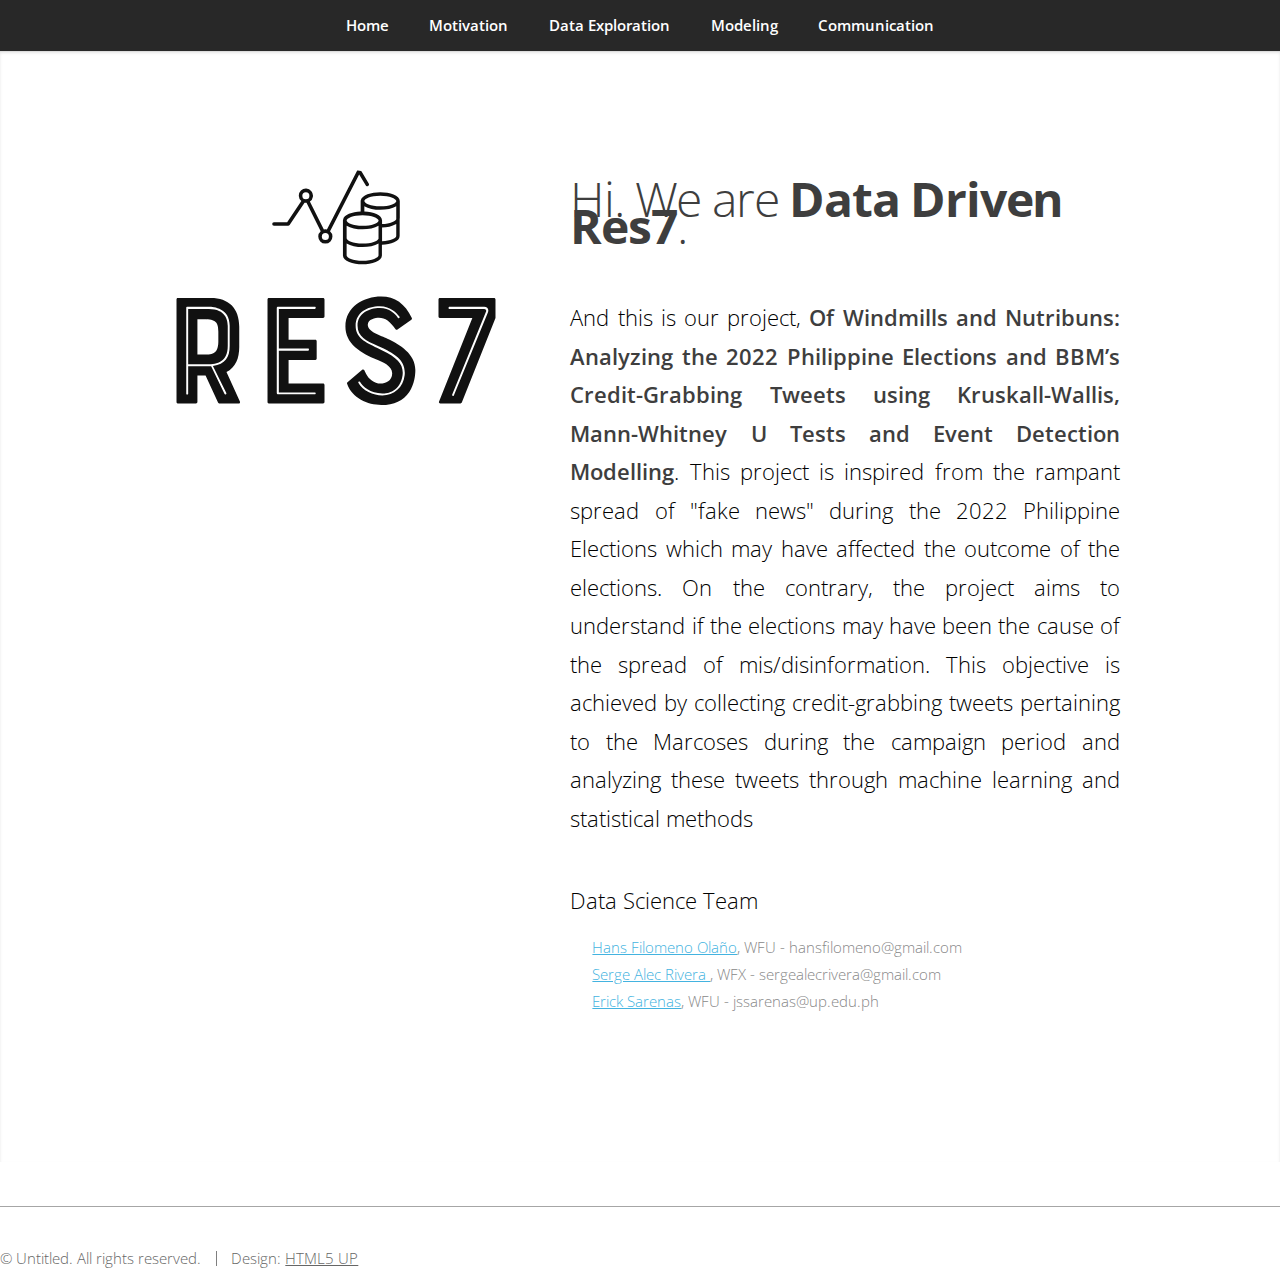
<file: index.html>
<!DOCTYPE HTML>
<!--
	Miniport by HTML5 UP
	html5up.net | @ajlkn
	Free for personal and commercial use under the CCA 3.0 license (html5up.net/license)
-->
<html>
	<head>
		<title>PH Twitter Fake News Analysis</title>
		<meta charset="utf-8" />
		<meta name="viewport" content="width=device-width, initial-scale=1, user-scalable=no" />
		<link rel="stylesheet" href="assets/css/main.css" />
	</head>
	<body class="is-preload">

		<!-- Nav -->
		<nav id="nav">
			<ul class="container">
				<li><a href="index.html">Home</a></li>
				<li><a href="overview.html">Motivation</a></li>
				<li><a href="exploration.html">Data Exploration</a></li>
				<li><a href="modeling.html">Modeling</a></li>
				<li><a href="communication.html">Communication</a></li>
			</ul>
		</nav>

		<!-- Home -->
			<article id="top" class="wrapper style1">
				<div class="container">
					<div class="row">
						<div class="col-4 col-5-large col-12-medium">
							<span class="image fit" style="background-image: url('images/logo.svg'); background-repeat: no-repeat; background-size: contain;">
							</span>
						</div>
						<div class="col-8 col-7-large col-12-medium">
							<header>
								<h1>Hi. We are <strong>Data Driven Res7</strong>.</h1>
							</header>
							<p>And this is our project, <strong>Of Windmills and Nutribuns: Analyzing the 2022 Philippine Elections and BBM’s Credit-Grabbing Tweets using Kruskall-Wallis, Mann-Whitney U Tests and Event Detection Modelling</strong>. This project is inspired from the rampant spread of "fake news" during the 2022 Philippine Elections which may have affected the outcome of the elections. On the contrary, the project aims to understand if the elections may have been the cause of the spread of mis/disinformation. This objective is achieved by collecting credit-grabbing tweets pertaining to the Marcoses during the campaign period and analyzing these tweets through machine learning and statistical methods </p>
							<p>Data Science Team</p>
							<ul style="list-style-type:none; margin-top:-30px;">
							  <li><a href="hans.html">Hans Filomeno Olaño</a>, WFU - hansfilomeno@gmail.com</li>
							  <li><a href="serge.html">Serge Alec Rivera </a>, WFX - sergealecrivera@gmail.com</li>
							  <li><a href="erick.html">Erick Sarenas</a>, WFU - jssarenas@up.edu.ph</li>
							</ul>
						</div>
					</div>
				</div>
			</article>

		<!-- Overview -->
			<!-- <article id="overview" class="wrapper style2">
				<div class="container">
					<header>
						<h2>Here's an overview of our project.</h2>
						<p>Odio turpis amet sed consequat eget posuere consequat.</p>
					</header>
					<div class="row aln-center">
						<div class="col-4 col-6-medium col-12-small">
                            <a href="overview.html">
                                <section class="box style1">
                                    <span class="icon featured fa-comments"></span>
                                    <h3>Motivation</h3>
                                    <p>Ornare nulla proin odio consequat sapien vestibulum ipsum primis sed amet consequat lorem dolore.</p>
                                </section>
                            </a>
						</div>
						<div class="col-4 col-6-medium col-12-small">
                            <a href="exploration.html">
                                <section class="box style1">
                                    <span class="icon solid featured fa-camera-retro"></span>
                                    <h3>Data Exploration</h3>
                                    <p>Ornare nulla proin odio consequat sapien vestibulum ipsum primis sed amet consequat lorem dolore.</p>
                                </section>
                            </a>
						</div>
						<div class="col-4 col-6-medium col-12-small">
							<section class="box style1">
								<span class="icon featured fa-thumbs-up"></span>
								<h3>Solution</h3>
								<p>Ornare nulla proin odio consequat sapien vestibulum ipsum primis sed amet consequat lorem dolore.</p>
							</section>
						</div>
					</div>
					<footer>
						<p>Lorem ipsum dolor sit sapien vestibulum ipsum primis?</p>
						<a href="#portfolio" class="button large scrolly">Let's take a look at our data</a>
					</footer>
				</div>
			</article> -->

		<!-- Data -->
			<!-- <article id="data" class="wrapper style3">
				<div class="container">
					<header>
						<h2>We mined the internet for fake news data.</h2>
						<p>Proin odio consequat  sapien vestibulum consequat lorem dolore feugiat.</p>
					</header>
					<div class="row">
						<div class="col-4 col-6-medium col-12-small">
							<article class="box style2">
								<a href="#" class="image featured"><img src="images/pic01.jpg" alt="" /></a>
								<h3><a href="#">Topic</a></h3>
								<p>Ornare nulla proin odio consequat.</p>
							</article>
						</div>
						<div class="col-4 col-6-medium col-12-small">
							<article class="box style2">
								<a href="#" class="image featured"><img src="images/pic02.jpg" alt="" /></a>
								<h3><a href="#">Keywords</a></h3>
								<p>Ornare nulla proin odio consequat.</p>
							</article>
						</div>
						<div class="col-4 col-6-medium col-12-small">
							<article class="box style2">
								<a href="#" class="image featured"><img src="images/pic03.jpg" alt="" /></a>
								<h3><a href="#">Tools</a></h3>
								<p>Ornare nulla proin odio consequat.</p>
							</article>
						</div>
						<div class="col-4 col-6-medium col-12-small">
							<article class="box style2">
								<a href="#" class="image featured"><img src="images/pic04.jpg" alt="" /></a>
								<h3><a href="#">Tempus dolore</a></h3>
								<p>Ornare nulla proin odio consequat.</p>
							</article>
						</div>
						<div class="col-4 col-6-medium col-12-small">
							<article class="box style2">
								<a href="#" class="image featured"><img src="images/pic05.jpg" alt="" /></a>
								<h3><a href="#">Feugiat aliquam</a></h3>
								<p>Ornare nulla proin odio consequat.</p>
							</article>
						</div>
						<div class="col-4 col-6-medium col-12-small">
							<article class="box style2">
								<a href="#" class="image featured"><img src="images/pic06.jpg" alt="" /></a>
								<h3><a href="#">Sed amet ornare</a></h3>
								<p>Ornare nulla proin odio consequat.</p>
							</article>
						</div>
					</div>
					<footer>
						<p>Lorem ipsum dolor sit sapien vestibulum ipsum primis?</p>
					</footer>
				</div>
			</article> -->

			<!-- Methods -->
			<!-- <article id="methods" class="wrapper style3">
				<div class="container">
					<header>
						<h2>Let's talk about our data science methodology.</h2>
						<p>Proin odio consequat  sapien vestibulum consequat lorem dolore feugiat.</p>
					</header>
					<div class="row">
						<div class="col-6 col-6-medium col-12-small">
							<article class="box style2">
								<a href="#" class="image featured"><img src="images/pic02.jpg" alt="" /></a>
								<h3><a href="#">Data Preprocessing</a></h3>
								<p>Ornare nulla proin odio consequat.</p>
							</article>
						</div>
						<div class="col-6 col-6-medium col-12-small">
							<article class="box style2">
								<a href="#" class="image featured"><img src="images/pic01.jpg" alt="" /></a>
								<h3><a href="#">Machine Learning</a></h3>
								<p>Ornare nulla proin odio consequat.</p>
							</article>
						</div>
					</div>
					<footer>
						<p>Lorem ipsum dolor sit sapien vestibulum ipsum primis?</p>
					</footer>
				</div>
			</article> -->

			<!-- Results -->
			<!-- <article id="results" class="wrapper style3">
				<div class="container">
					<header>
						<h2>Here's what we found out.</h2>
						<p>Proin odio consequat  sapien vestibulum consequat lorem dolore feugiat.</p>
					</header>
					<div class="row">
						<div class="col-6 col-6-medium col-12-small">
							<article class="box style2">
								<a href="#" class="image featured"><img src="images/pic02.jpg" alt="" /></a>
								<h3><a href="#">Results</a></h3>
								<p>Ornare nulla proin odio consequat.</p>
							</article>
						</div>
						<div class="col-6 col-6-medium col-12-small">
							<article class="box style2">
								<a href="#" class="image featured"><img src="images/pic01.jpg" alt="" /></a>
								<h3><a href="#">Results</a></h3>
								<p>Ornare nulla proin odio consequat.</p>
							</article>
						</div>
					</div>
					<footer>
						<p>Want to learn more? Take a look at our source codes.</p>
						<a href="#contact" class="button large scrolly">Github Repo</a>
					</footer>
				</div>
			</article> -->

		<!-- Team -->
			<!-- <article id="team" class="wrapper style4">
				<div class="container medium">
					<header>
						<h2>We'd like to hear from you.</h2>
						<p>You can add more information about the team members here.</p>
					</header>
					<div class="row">
						<div class="col-12">
							<form method="post" action="#">
								<div class="row">
									<div class="col-6 col-12-small">
										<input type="text" name="name" id="name" placeholder="Name" />
									</div>
									<div class="col-6 col-12-small">
										<input type="text" name="email" id="email" placeholder="Email" />
									</div>
									<div class="col-12">
										<input type="text" name="subject" id="subject" placeholder="Subject" />
									</div>
									<div class="col-12">
										<textarea name="message" id="message" placeholder="Message"></textarea>
									</div>
									<div class="col-12">
										<ul class="actions">
											<li><input type="submit" value="Send Message" /></li>
											<li><input type="reset" value="Clear Form" class="alt" /></li>
										</ul>
									</div>
								</div>
							</form>
						</div>
						<div class="col-12">
							<hr />
							<h3>Find me on ...</h3>
							<ul class="social">
								<li><a href="#" class="icon brands fa-twitter"><span class="label">Twitter</span></a></li>
								<li><a href="#" class="icon brands fa-facebook-f"><span class="label">Facebook</span></a></li>
								<li><a href="#" class="icon brands fa-dribbble"><span class="label">Dribbble</span></a></li>
								<li><a href="#" class="icon brands fa-linkedin-in"><span class="label">LinkedIn</span></a></li>
								<li><a href="#" class="icon brands fa-tumblr"><span class="label">Tumblr</span></a></li>
								<li><a href="#" class="icon brands fa-google-plus"><span class="label">Google+</span></a></li>
								<li><a href="#" class="icon brands fa-github"><span class="label">Github</span></a></li>
								<li><a href="#" class="icon solid fa-rss"><span>RSS</span></a></li>
								<li><a href="#" class="icon brands fa-instagram"><span>Instagram</span></a></li>
								<li><a href="#" class="icon brands fa-foursquare"><span>Foursquare</span></a></li>
								<li><a href="#" class="icon brands fa-skype"><span>Skype</span></a></li>
								<li><a href="#" class="icon brands fa-soundcloud"><span>Soundcloud</span></a></li>
								<li><a href="#" class="icon brands fa-youtube"><span>YouTube</span></a></li>
								<li><a href="#" class="icon brands fa-blogger"><span>Blogger</span></a></li>
								<li><a href="#" class="icon brands fa-flickr"><span>Flickr</span></a></li>
								<li><a href="#" class="icon brands fa-vimeo"><span>Vimeo</span></a></li>
								-->
							</ul>
							<hr />
						</div>
					</div>
					<footer>
						<ul id="copyright">
							<li>&copy; Untitled. All rights reserved.</li><li>Design: <a href="http://html5up.net">HTML5 UP</a></li>
						</ul>
					</footer>
				</div>
			</article>

		<!-- Scripts -->
			<script src="assets/js/jquery.min.js"></script>
			<script src="assets/js/jquery.scrolly.min.js"></script>
			<script src="assets/js/browser.min.js"></script>
			<script src="assets/js/breakpoints.min.js"></script>
			<script src="assets/js/util.js"></script>
			<script src="assets/js/main.js"></script>

	</body>
</html>
</file>
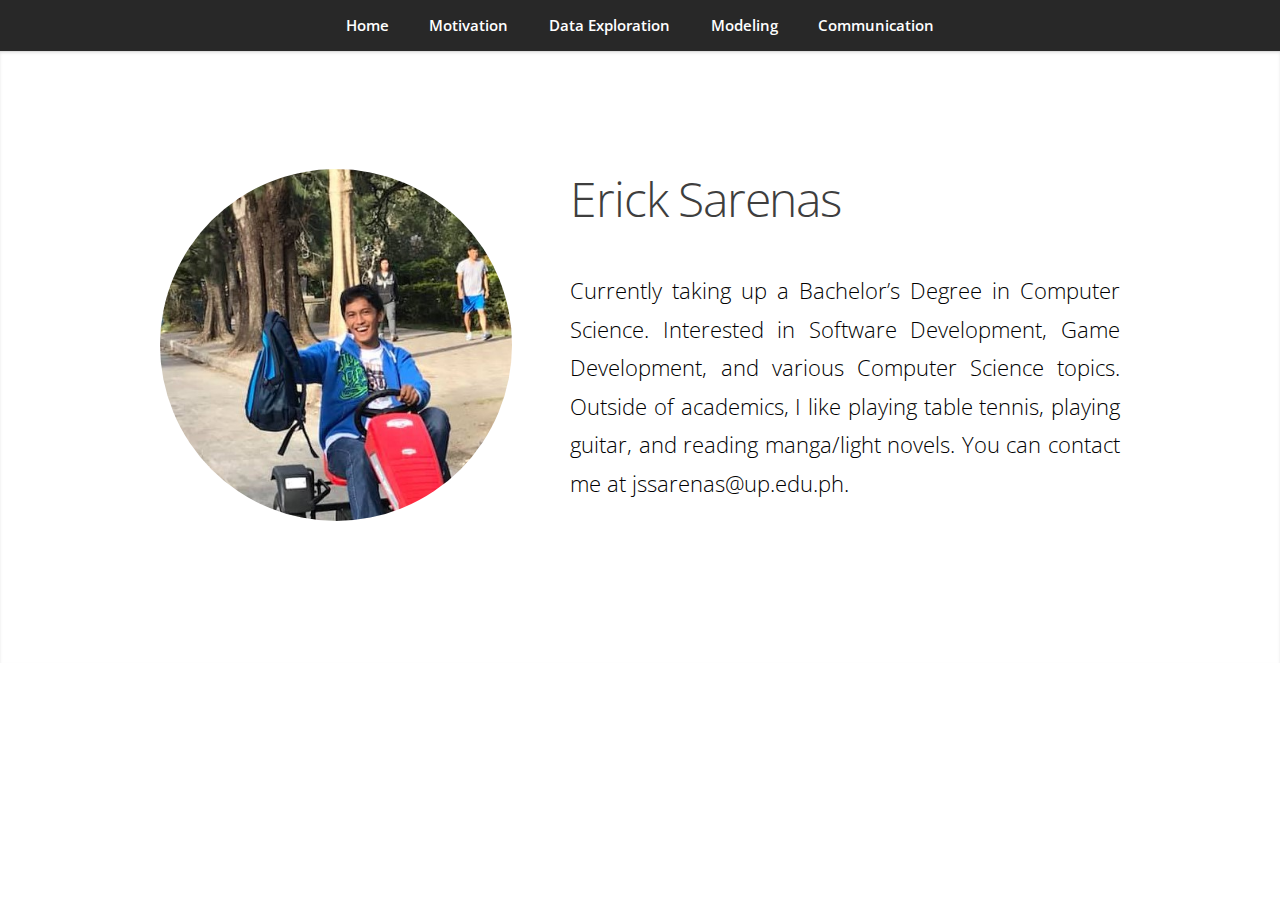
<file: erick.html>
<!DOCTYPE HTML>
<!--
	Miniport by HTML5 UP
	html5up.net | @ajlkn
	Free for personal and commercial use under the CCA 3.0 license (html5up.net/license)
-->
<html>
	<head>
		<title>PH Twitter Fake News Analysis</title>
		<meta charset="utf-8" />
		<meta name="viewport" content="width=device-width, initial-scale=1, user-scalable=no" />
		<link rel="stylesheet" href="assets/css/main.css" />

		<style>
			.center-inline-img{
				margin: 0 auto; 
				display: block;
			}
			p{
				color: black;
				text-align: justify;
			}
		</style>
	</head>
	<body class="is-preload">

		<!-- Nav -->
			<nav id="nav">
				<ul class="container">
					<li><a href="index.html">Home</a></li>
					<li><a href="overview.html">Motivation</a></li>
					<li><a href="exploration.html">Data Exploration</a></li>
					<li><a href="modeling.html">Modeling</a></li>
					<li><a href="communication.html">Communication</a></li>
				</ul>
			</nav>

		<!-- Home -->
        <article id="top" class="wrapper style1">
            <div class="container">
                <div class="row">
                    <div class="col-4 col-5-large col-12-medium">
                        <span class="image fit" style="background-image: url('images/erick.jpg'); background-size: cover;">
                        </span>
                    </div>
                    <div class="col-8 col-7-large col-12-medium">
                        <header>
                            <h1>Erick Sarenas</h1>
                        </header>
                        <p>
													Currently taking up a Bachelor’s Degree in Computer Science. Interested in Software Development, Game Development, and various Computer Science topics.
													Outside of academics, I like playing table tennis, playing guitar, and reading manga/light novels.
													You can contact me at jssarenas@up.edu.ph.</p>
                        </ul>
                    </div>
                </div>
            </div>
        </article>

		<!-- Scripts -->
			<script src="assets/js/jquery.min.js"></script>
			<script src="assets/js/jquery.scrolly.min.js"></script>
			<script src="assets/js/browser.min.js"></script>
			<script src="assets/js/breakpoints.min.js"></script>
			<script src="assets/js/util.js"></script>
			<script src="assets/js/main.js"></script>

	</body>
</html>
</file>
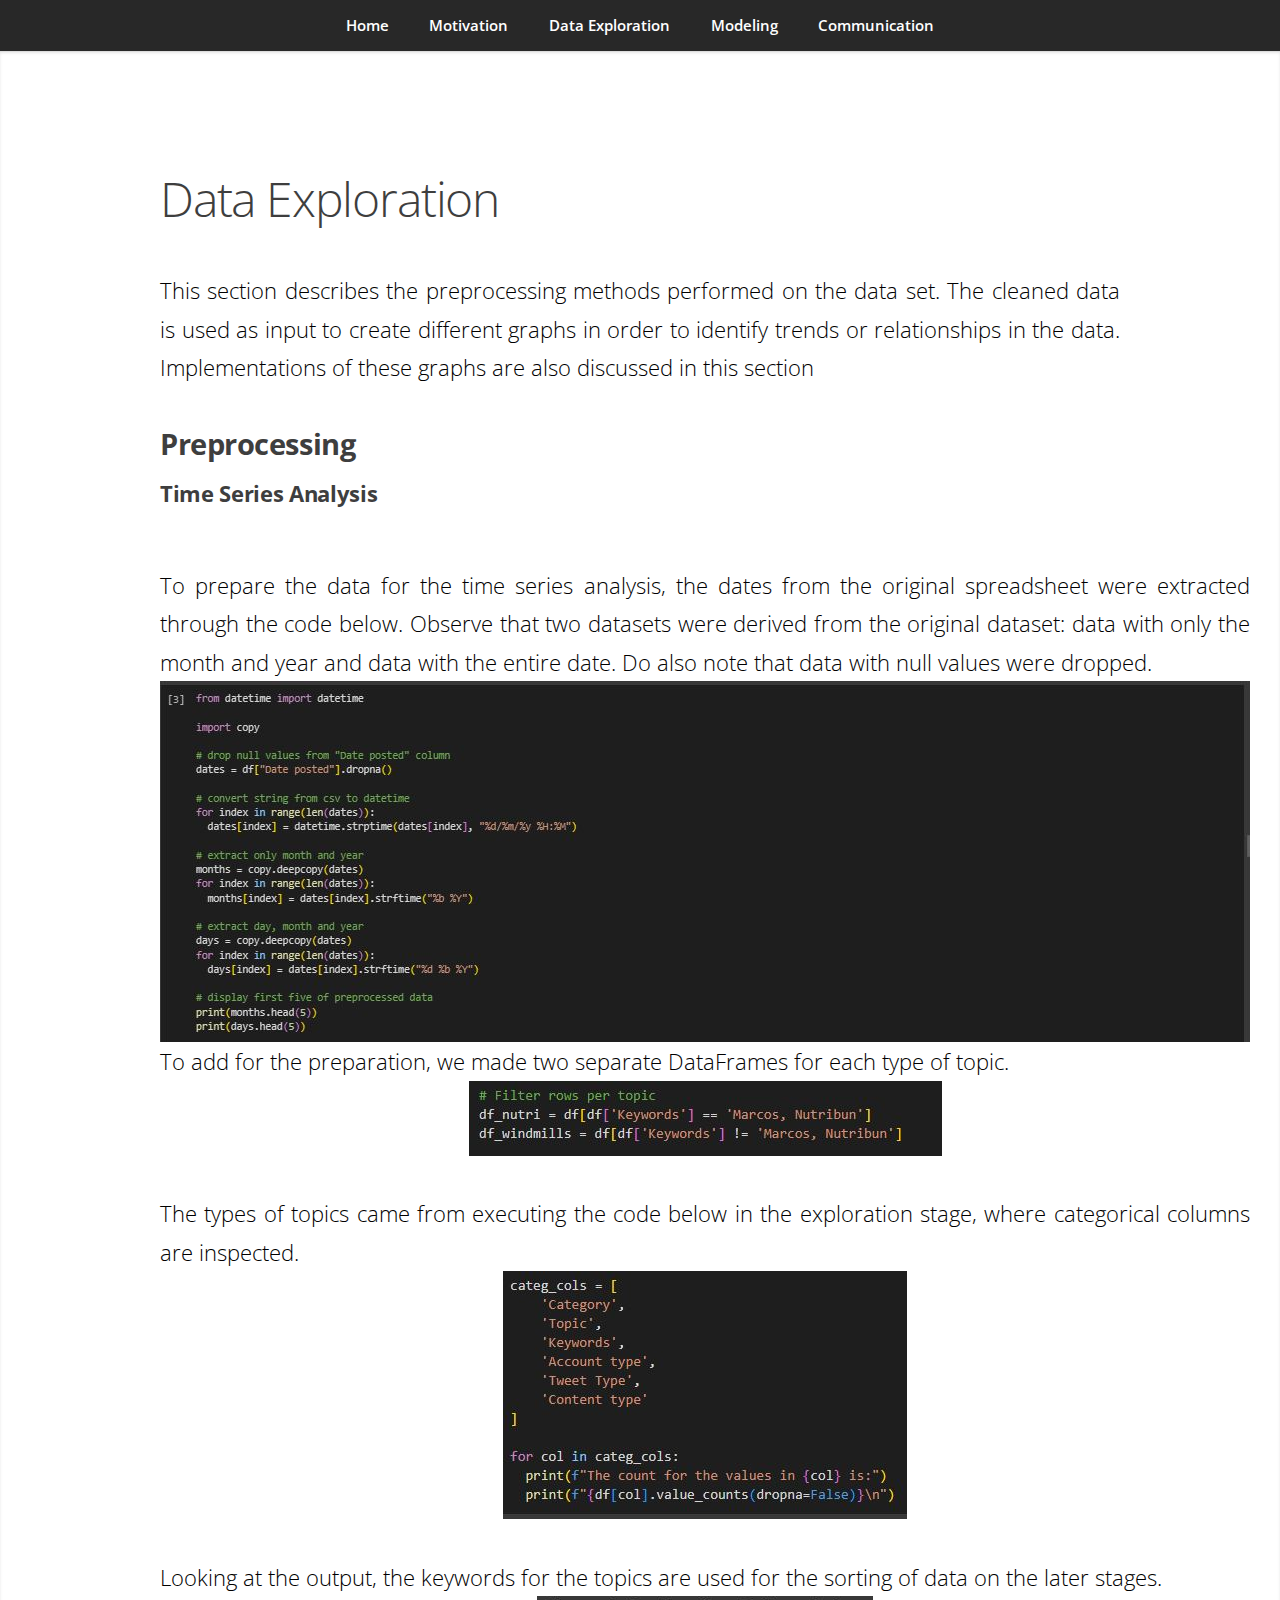
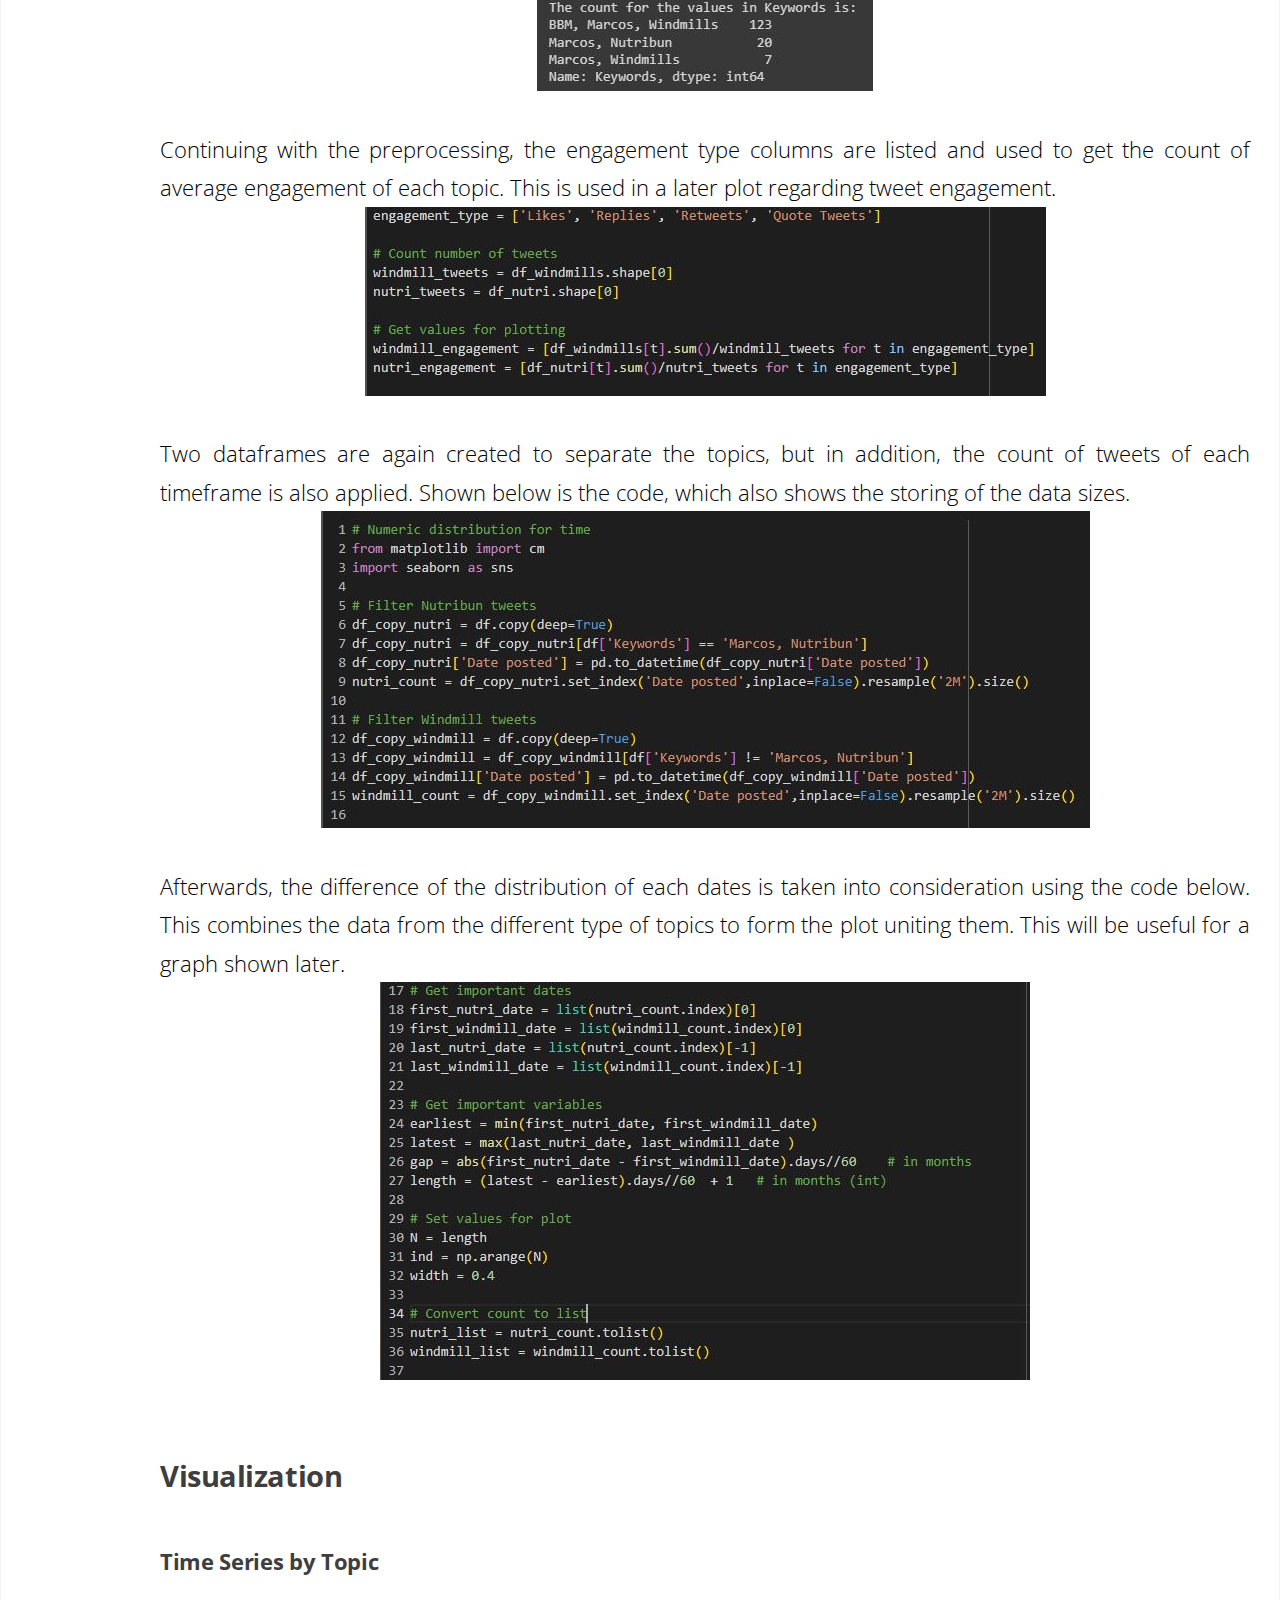
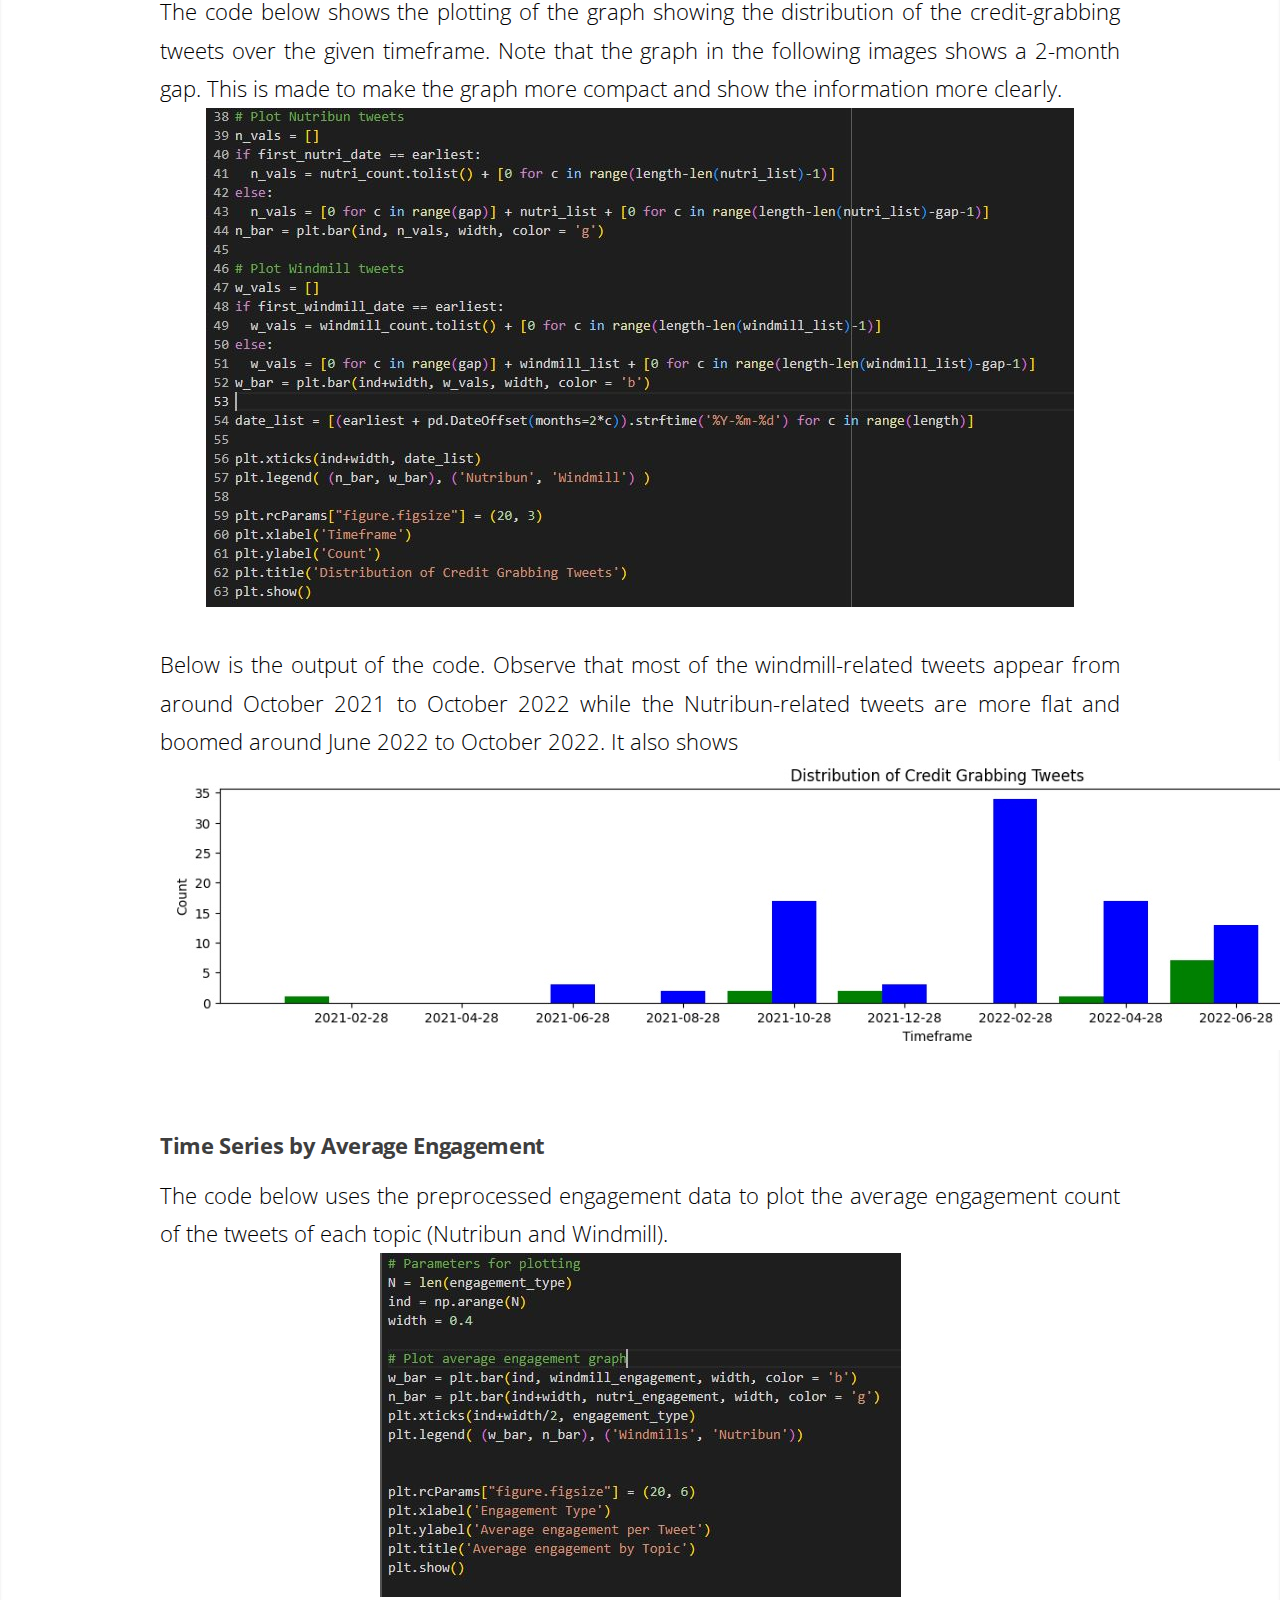
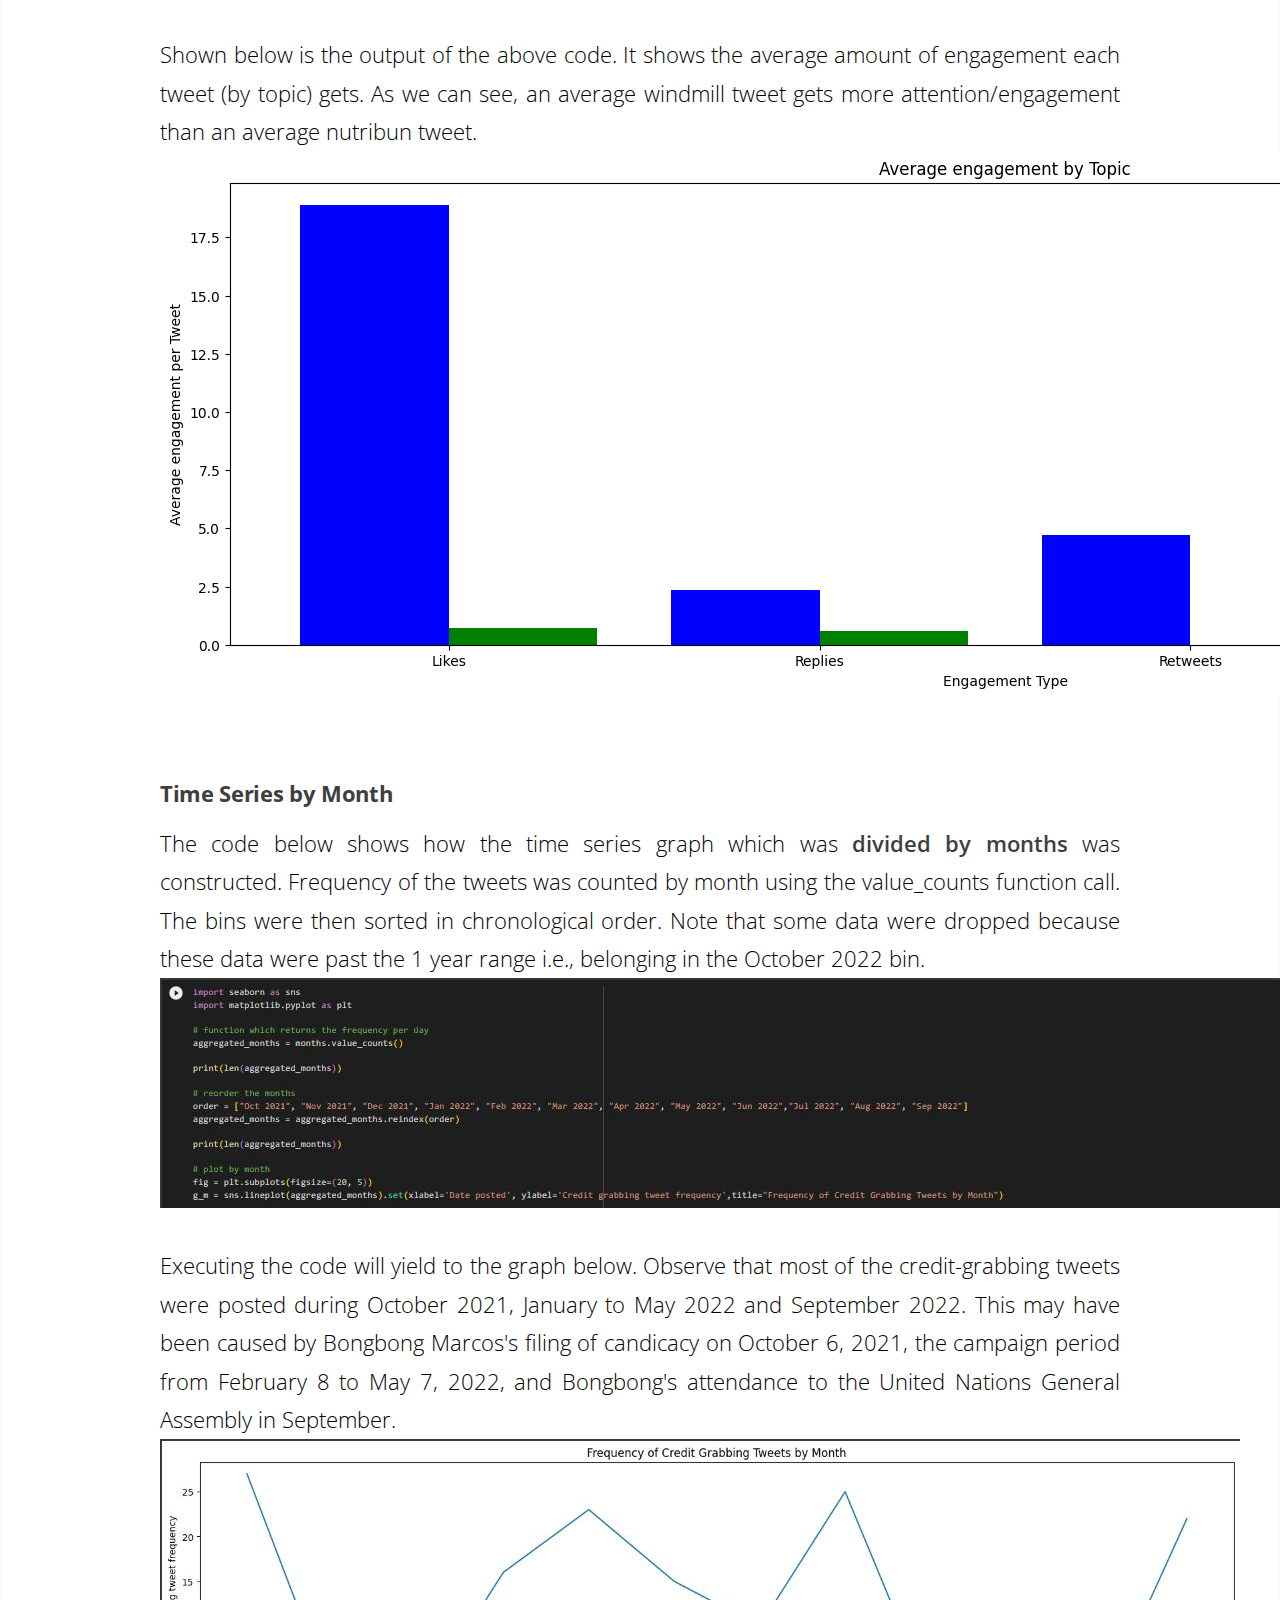
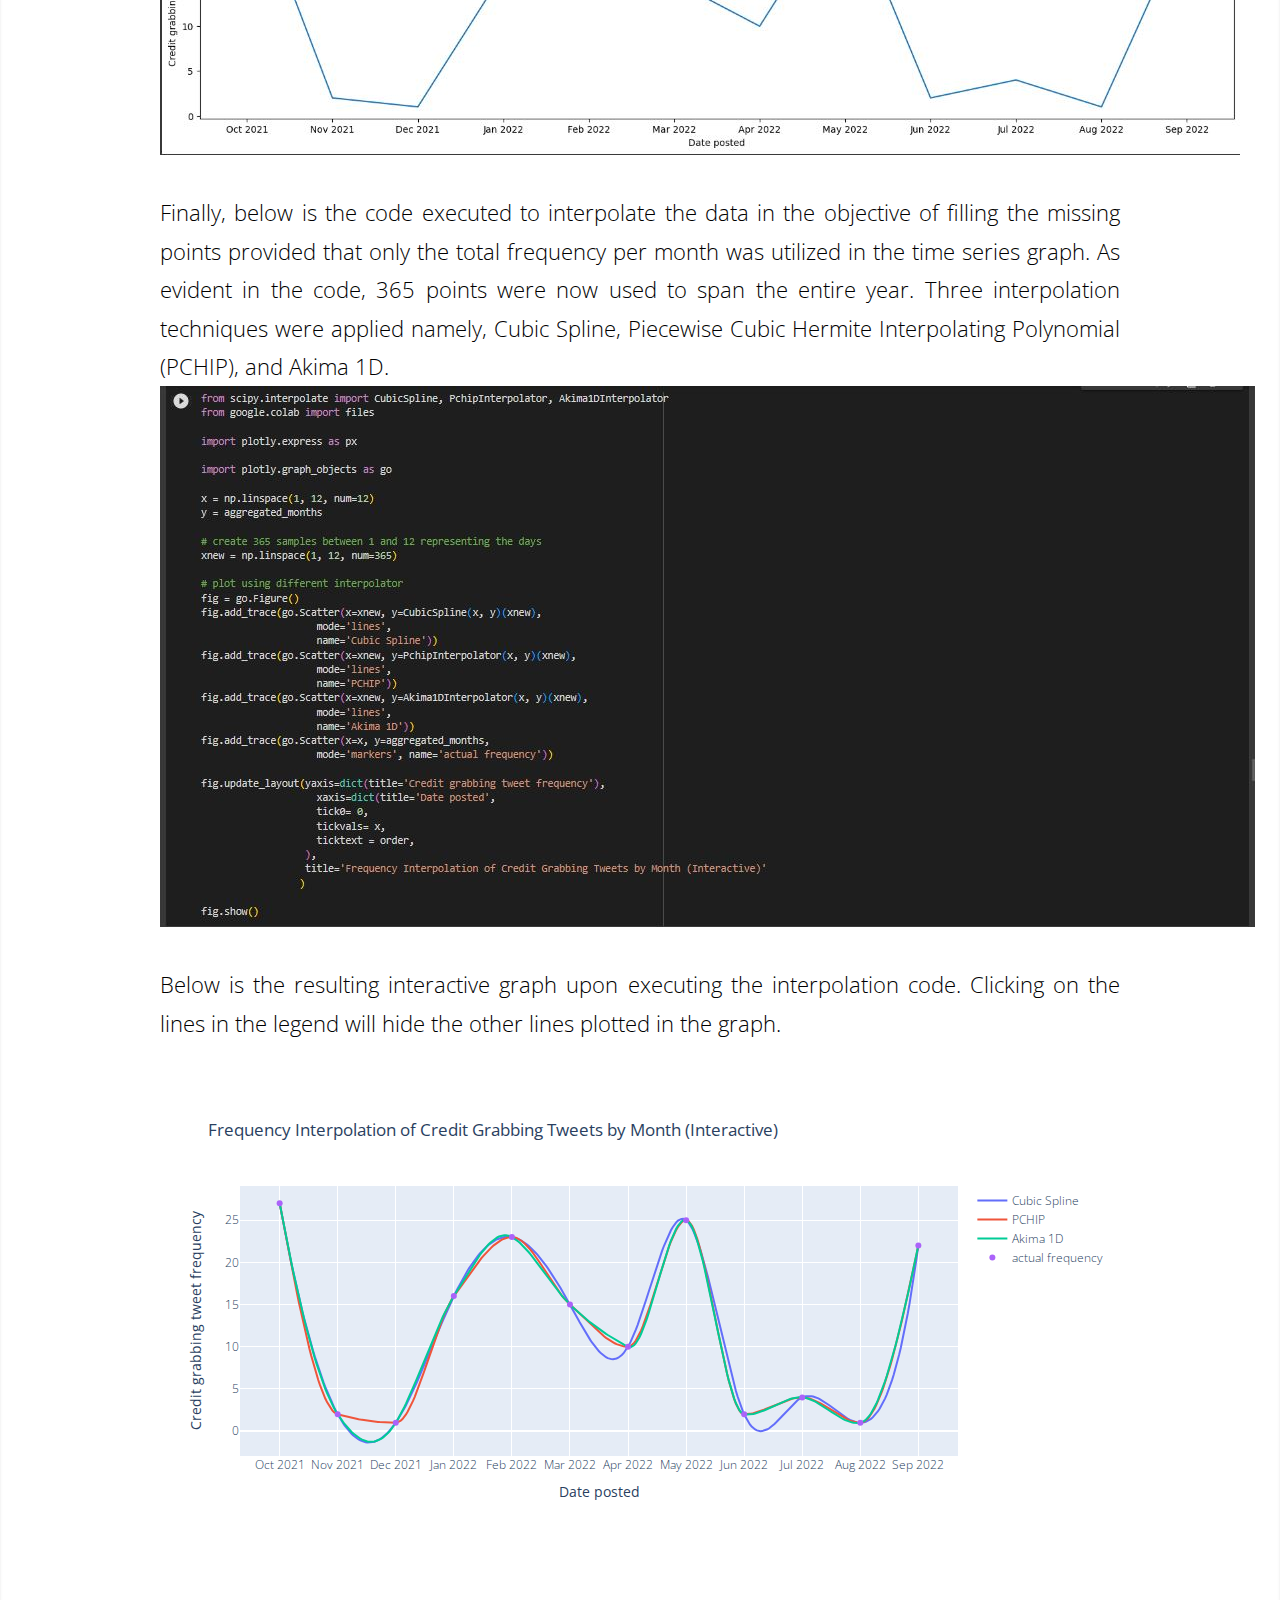
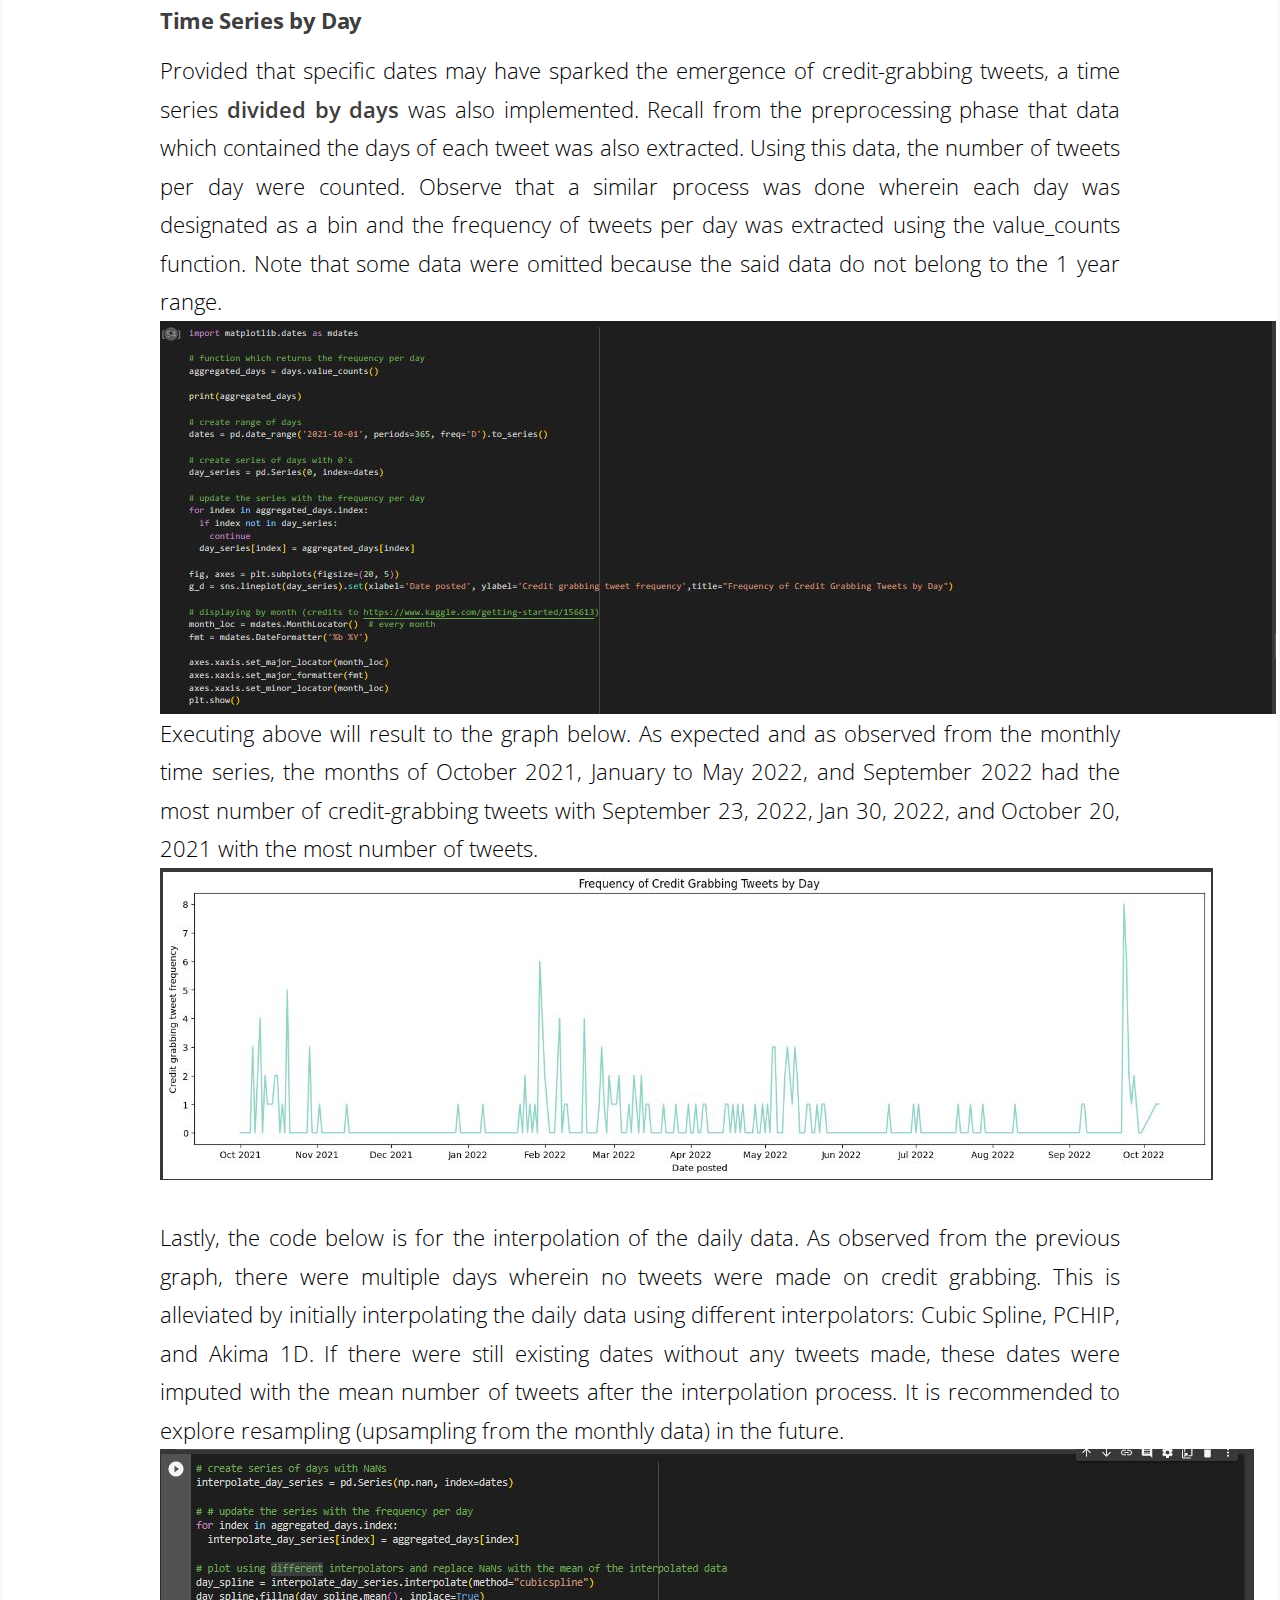
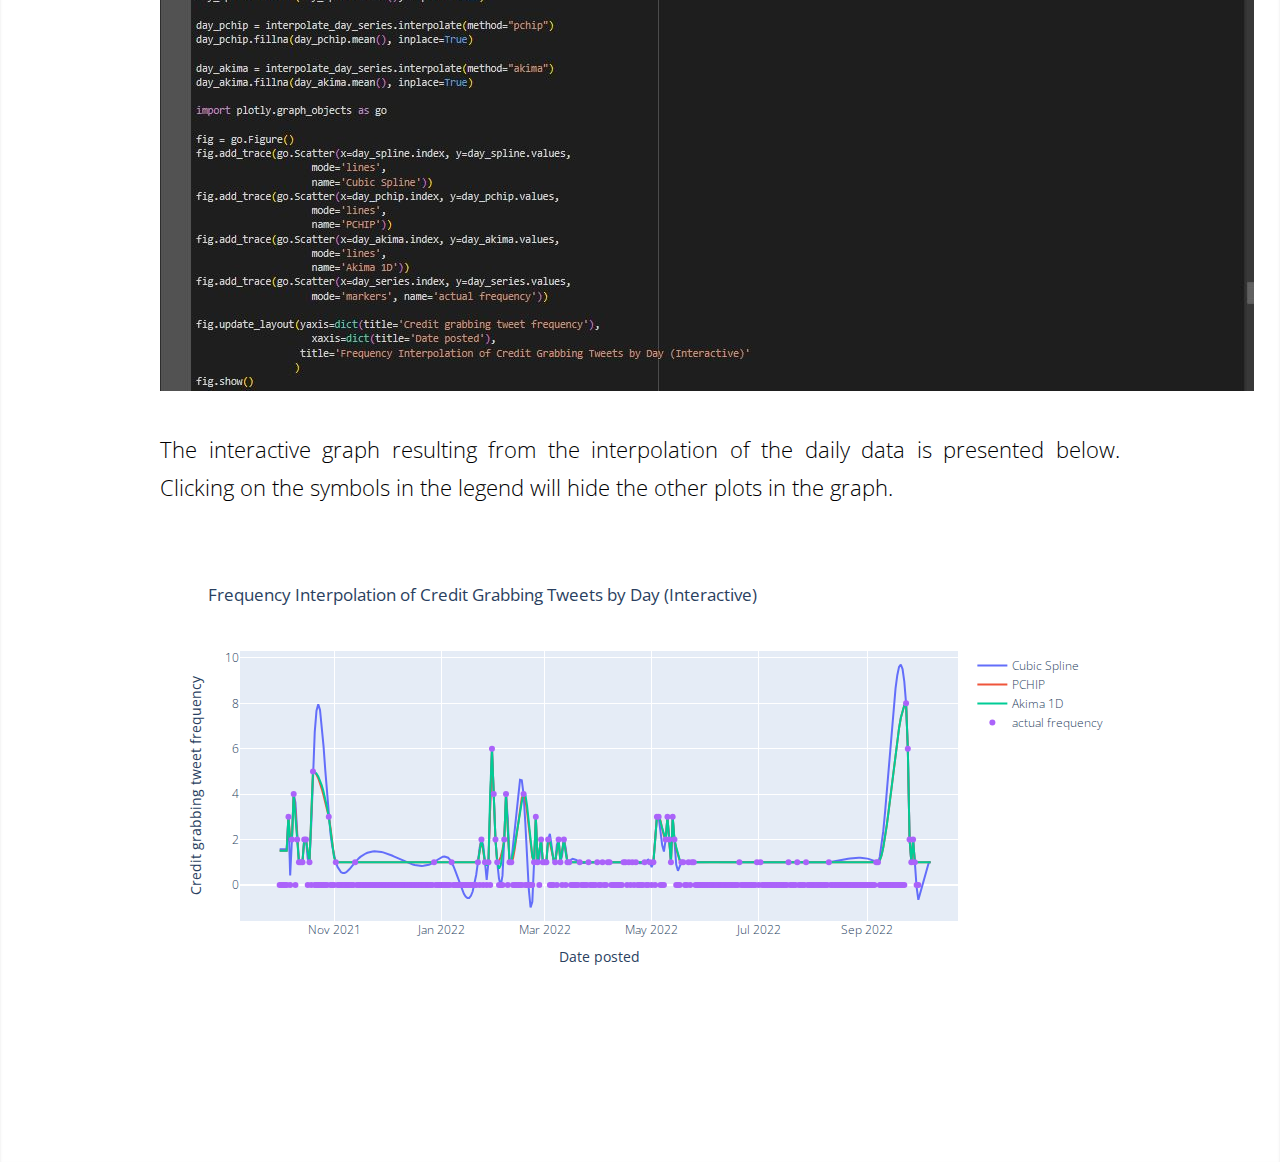
<file: exploration.html>
<!DOCTYPE HTML>
<!--
	Miniport by HTML5 UP
	html5up.net | @ajlkn
	Free for personal and commercial use under the CCA 3.0 license (html5up.net/license)
-->
<html>
	<head>
		<title>PH Twitter Fake News Analysis</title>
		<meta charset="utf-8" />
		<meta name="viewport" content="width=device-width, initial-scale=1, user-scalable=no" />
		<link rel="stylesheet" href="assets/css/main.css" />

		<style>
			.center-inline-img{
				margin: 0 auto; 
				display: block;
			}
			p{
				color: black;
				text-align: justify;
			}
		</style>
	</head>
	<body class="is-preload">

		<!-- Nav -->
		<nav id="nav">
			<ul class="container">
				<li><a href="index.html">Home</a></li>
				<li><a href="overview.html">Motivation</a></li>
				<li><a href="exploration.html">Data Exploration</a></li>
				<li><a href="modeling.html">Modeling</a></li>
				<li><a href="communication.html">Communication</a></li>
			</ul>
		</nav>

		<!-- Home -->
			<article id="top" class="wrapper style1">
				<div class="container">
					<div class="row">
						<div>
							<header>
								<h1>Data Exploration</strong></h1>
							</header>
							<p>This section describes the preprocessing methods performed on the data set. The cleaned data is used as input to create different graphs in order to identify trends or relationships in the data. Implementations of these graphs are also discussed in this section</p>
						</div>
					</div>
                    <div id="preprocessing" class="row">
						<div>
							<header>
								<h2>Preprocessing</strong></h2>
							<h3>Time Series Analysis</h3>

							</header>
							<p>
								To prepare the data for the time series analysis, the dates from the original spreadsheet were extracted through the code below. Observe that two datasets were derived from the original dataset: data with only the month and year and data with the entire date. Do also note that data with null values were dropped.
								<img src="images/time-series-preprocessing.JPG" class="center-inline-img">
								
								To add for the preparation, we made two separate DataFrames for each type of topic.
								<img src="images/time-series-categ-df.JPG" class="center-inline-img">
								<br>
								
								The types of topics came from executing the code below in the exploration stage, where categorical columns are inspected.
								<img src="images/time-series-categ-code.JPG" class="center-inline-img">
								<br>
								Looking at the output, the keywords for the topics are used for the sorting of data on the later stages.
								<img src="images/time-series-categ-output.JPG" class="center-inline-img">
								<br>
								
								Continuing with the preprocessing, the engagement type columns are listed and used to get the count of average engagement of each topic. This is used in a later plot regarding tweet engagement.
								<img src="images/time-series-engagement-preprocess.JPG" class="center-inline-img">
								<br>
								
								Two dataframes are again created to separate the topics, but in addition, the count of tweets of each timeframe is also applied. Shown below is the code, which also shows the storing of the data sizes.
								<img src="images/time-series-tweet-distribution-1.JPG" class="center-inline-img">
								<br>
								
								Afterwards, the difference of the distribution of each dates is taken into consideration using the code below. This combines the data from the different type of topics to form the plot uniting them. This will be useful for a graph shown later.
								<img src="images/time-series-tweet-distribution-2.JPG" class="center-inline-img">
								<br>
								
								
                            </p>
						</div>
					</div>

					<div id="visualization" class="row">
						<div style="width: 100%;">
							<header>
								<h2>Visualization</strong></h2>
							</header>
		
							<h3>Time Series by Topic</h3>
							
							<p>
								The code below shows the plotting of the graph showing the distribution of the credit-grabbing tweets over the given timeframe. Note that the graph in the following images shows a 2-month gap. This is made to make the graph more compact and show the information more clearly.
								<img src="images/time-series-tweet-distribution-3.JPG" class="center-inline-img">
								<br>
								
								Below is the output of the code. Observe that most of the windmill-related tweets appear from around October 2021 to October 2022 while the Nutribun-related tweets are more flat and boomed around June 2022 to October 2022. It also shows
								<img src="images/time-series-tweet-distribution-graph.jpg" class="center-inline-img">
								<br>
							</p>
						
							<h3>Time Series by Average Engagement</h3>
							
							<p>
								The code below uses the preprocessed engagement data to plot the average engagement count of the tweets of each topic (Nutribun and Windmill).
								<img src="images/time-series-engagement-code.JPG" class="center-inline-img">
								<br>
								
								Shown below is the output of the above code. It shows the average amount of engagement each tweet (by topic) gets. As we can see, an average windmill tweet gets more attention/engagement than an average nutribun tweet.
								<img src="images/time-series-engagement-output.JPG" class="center-inline-img">
								<br>
						
							<h3>Time Series by Month</h3>
							<p> 
								
								The code below shows how the time series graph which was <strong>divided by months</strong> was constructed. Frequency of the tweets was counted by month using the value_counts function call. The bins were then sorted in chronological order. Note that some data were dropped because these data were past the 1 year range i.e., belonging in the October 2022 bin. 
								<img src="images/time-series-plotting-1.JPG" class="center-inline-img">
								<br>

								Executing the code will yield to the graph below. Observe that most of the credit-grabbing tweets were posted during October 2021, January to May 2022 and September 2022. This may have been caused by Bongbong Marcos's filing of candicacy on October 6, 2021, the campaign period from February 8 to May 7, 2022, and Bongbong's attendance to the United Nations General Assembly in September.
								<img src="images/time-series-graph-1.JPG" class="center-inline-img">
								<br>
								
								

								Finally, below is the code executed to interpolate the data in the objective of filling the missing points provided that only the total frequency per month was utilized in the time series graph. As evident in the code, 365 points were now used to span the entire year. Three interpolation techniques were applied namely, Cubic Spline, Piecewise Cubic Hermite Interpolating Polynomial (PCHIP), and Akima 1D. 
								<img src="images/time-series-interpolation-1.JPG" class="center-inline-img">
								<br>

								Below is the resulting interactive graph upon executing the interpolation code. Clicking on the lines in the legend will hide the other lines plotted in the graph.
								<div>                        <script type="text/javascript">window.PlotlyConfig = {MathJaxConfig: 'local'};</script>
									<script type="text/javascript" src="plotly-a.js"></script>
										<div id="02e1c0af-0418-4424-a133-bd98692d80d9" class="plotly-graph-div" style="height:100%; width:100%;"></div>
									<script type="text/javascript" src="plotly2-a.js"></script>
								</div>
								<br>
							</p>

							<h3>Time Series by Day</h3>
							<p>
								Provided that specific dates may have sparked the emergence of credit-grabbing tweets, a time series <strong>divided by days</strong> was also implemented. Recall from the preprocessing phase that data which contained the days of each tweet was also extracted. Using this data, the number of tweets per day were counted. Observe that a similar process was done wherein each day was designated as a bin and the frequency of tweets per day was extracted using the value_counts function. Note that some data were omitted because the said data do not belong to the 1 year range.
								<img src="images/time-series-plotting-2.JPG" class="center-inline-img">
								Executing above will result to the graph below. As expected and as observed from the monthly time series, the months of October 2021, January to May 2022, and September 2022 had the most number of credit-grabbing tweets with September 23, 2022, Jan 30, 2022, and October 20, 2021 with the most number of tweets.
								<img src="images/time-series-graph-2.JPG" class="center-inline-img">
								<br>

								Lastly, the code below is for the interpolation of the daily data. As observed from the previous graph, there were multiple days wherein no tweets were made on credit grabbing. This is alleviated by initially interpolating the daily data using different interpolators: Cubic Spline, PCHIP, and Akima 1D. If there were still existing dates without any tweets made, these dates were imputed with the mean number of tweets after the interpolation process. It is recommended to explore resampling (upsampling from the monthly data) in the future.
								<img src="images/time-series-interpolation-2.JPG" class="center-inline-img">
								<br>

								The interactive graph resulting from the interpolation of the daily data is presented below. Clicking on the symbols in the legend will hide the other plots in the graph.

								<div>                        <script type="text/javascript">window.PlotlyConfig = {MathJaxConfig: 'local'};</script>
									<script type="text/javascript" src="plotly-b.js"></script>
										<div id="1b1b27a2-01fa-47f8-b4ec-b83652fc1790" class="plotly-graph-div" style="height:100%; width:100%;"></div>
									<script type="text/javascript" src="plotly2-b.js"></script>
								</div>
							</p>

						</div>
					</div>
				</div>
			</article>

		<!-- Scripts -->
			<script src="assets/js/jquery.min.js"></script>
			<script src="assets/js/jquery.scrolly.min.js"></script>
			<script src="assets/js/browser.min.js"></script>
			<script src="assets/js/breakpoints.min.js"></script>
			<script src="assets/js/util.js"></script>
			<script src="assets/js/main.js"></script>

	</body>
</html>
</file>
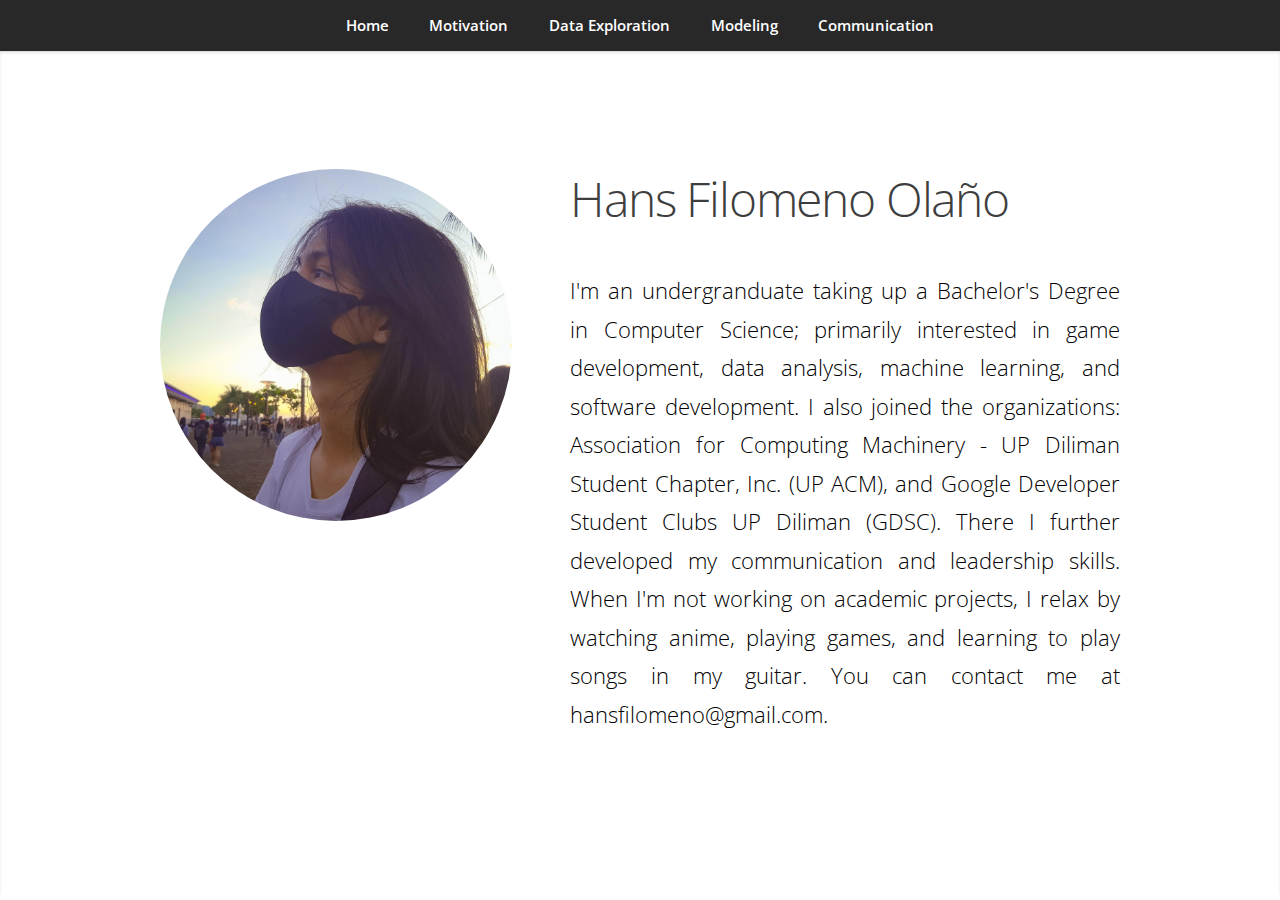
<file: hans.html>
<!DOCTYPE HTML>
<!--
	Miniport by HTML5 UP
	html5up.net | @ajlkn
	Free for personal and commercial use under the CCA 3.0 license (html5up.net/license)
-->
<html>
	<head>
		<title>PH Twitter Fake News Analysis</title>
		<meta charset="utf-8" />
		<meta name="viewport" content="width=device-width, initial-scale=1, user-scalable=no" />
		<link rel="stylesheet" href="assets/css/main.css" />

		<style>
			.center-inline-img{
				margin: 0 auto; 
				display: block;
			}
			p{
				color: black;
				text-align: justify;
			}
		</style>
	</head>
	<body class="is-preload">

		<!-- Nav -->
			<nav id="nav">
				<ul class="container">
					<li><a href="index.html">Home</a></li>
					<li><a href="overview.html">Motivation</a></li>
					<li><a href="exploration.html">Data Exploration</a></li>
					<li><a href="modeling.html">Modeling</a></li>
					<li><a href="communication.html">Communication</a></li>
				</ul>
			</nav>

		<!-- Home -->
        <article id="top" class="wrapper style1">
            <div class="container">
                <div class="row">
                    <div class="col-4 col-5-large col-12-medium">
                        <span class="image fit" style="background-image: url('images/hans.jpg'); background-size: cover;">
                        </span>
                    </div>
                    <div class="col-8 col-7-large col-12-medium">
                        <header>
                            <h1>Hans Filomeno Olaño</h1>
                        </header>
                        <p>I'm an undergranduate taking up a Bachelor's Degree in Computer Science; primarily interested in game development, data analysis, machine learning, and software development. I also joined the organizations: Association for Computing Machinery - UP Diliman Student Chapter, Inc. (UP ACM), and Google Developer Student Clubs UP Diliman (GDSC). There I further developed my communication and leadership skills. When I'm not working on academic projects, I relax by watching anime, playing games, and learning to play songs in my guitar. You can contact me at hansfilomeno@gmail.com.</p>
                        </ul>
                    </div>
                </div>
            </div>
        </article>

		<!-- Scripts -->
			<script src="assets/js/jquery.min.js"></script>
			<script src="assets/js/jquery.scrolly.min.js"></script>
			<script src="assets/js/browser.min.js"></script>
			<script src="assets/js/breakpoints.min.js"></script>
			<script src="assets/js/util.js"></script>
			<script src="assets/js/main.js"></script>

	</body>
</html>
</file>
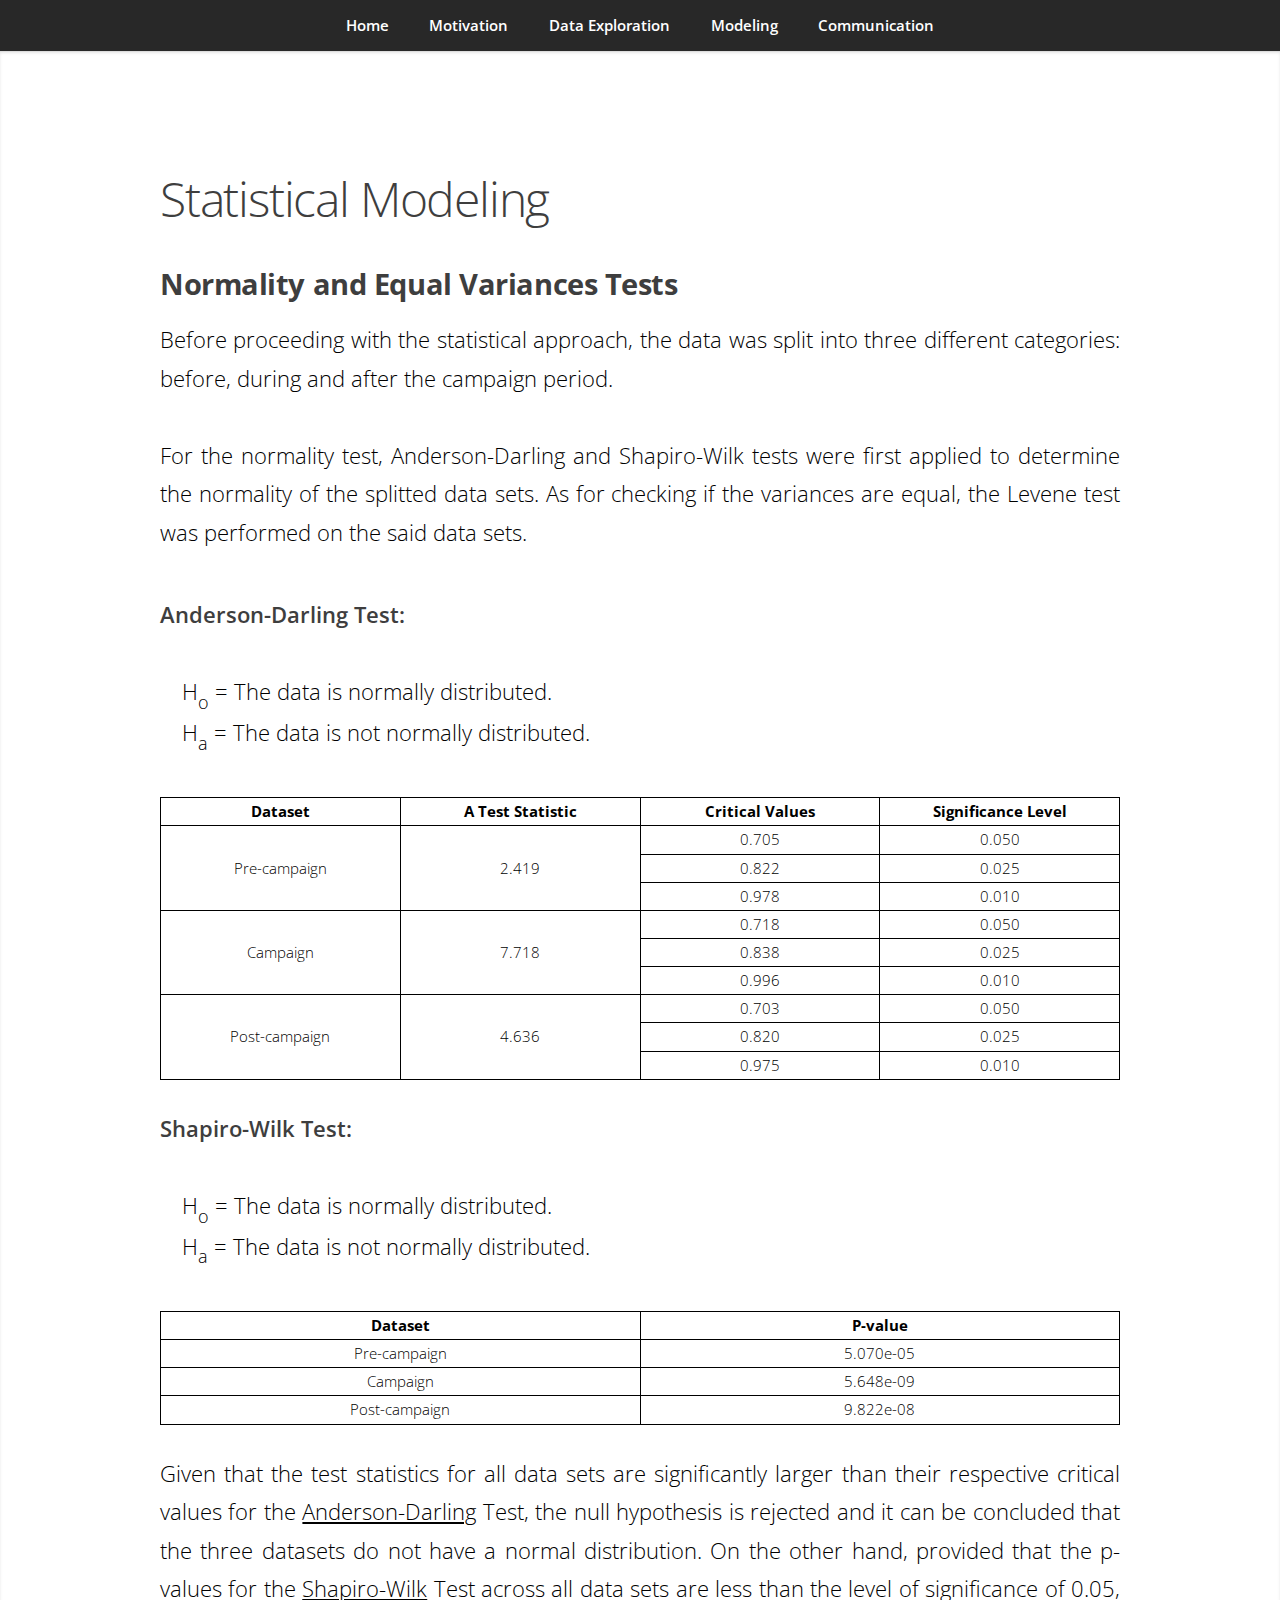
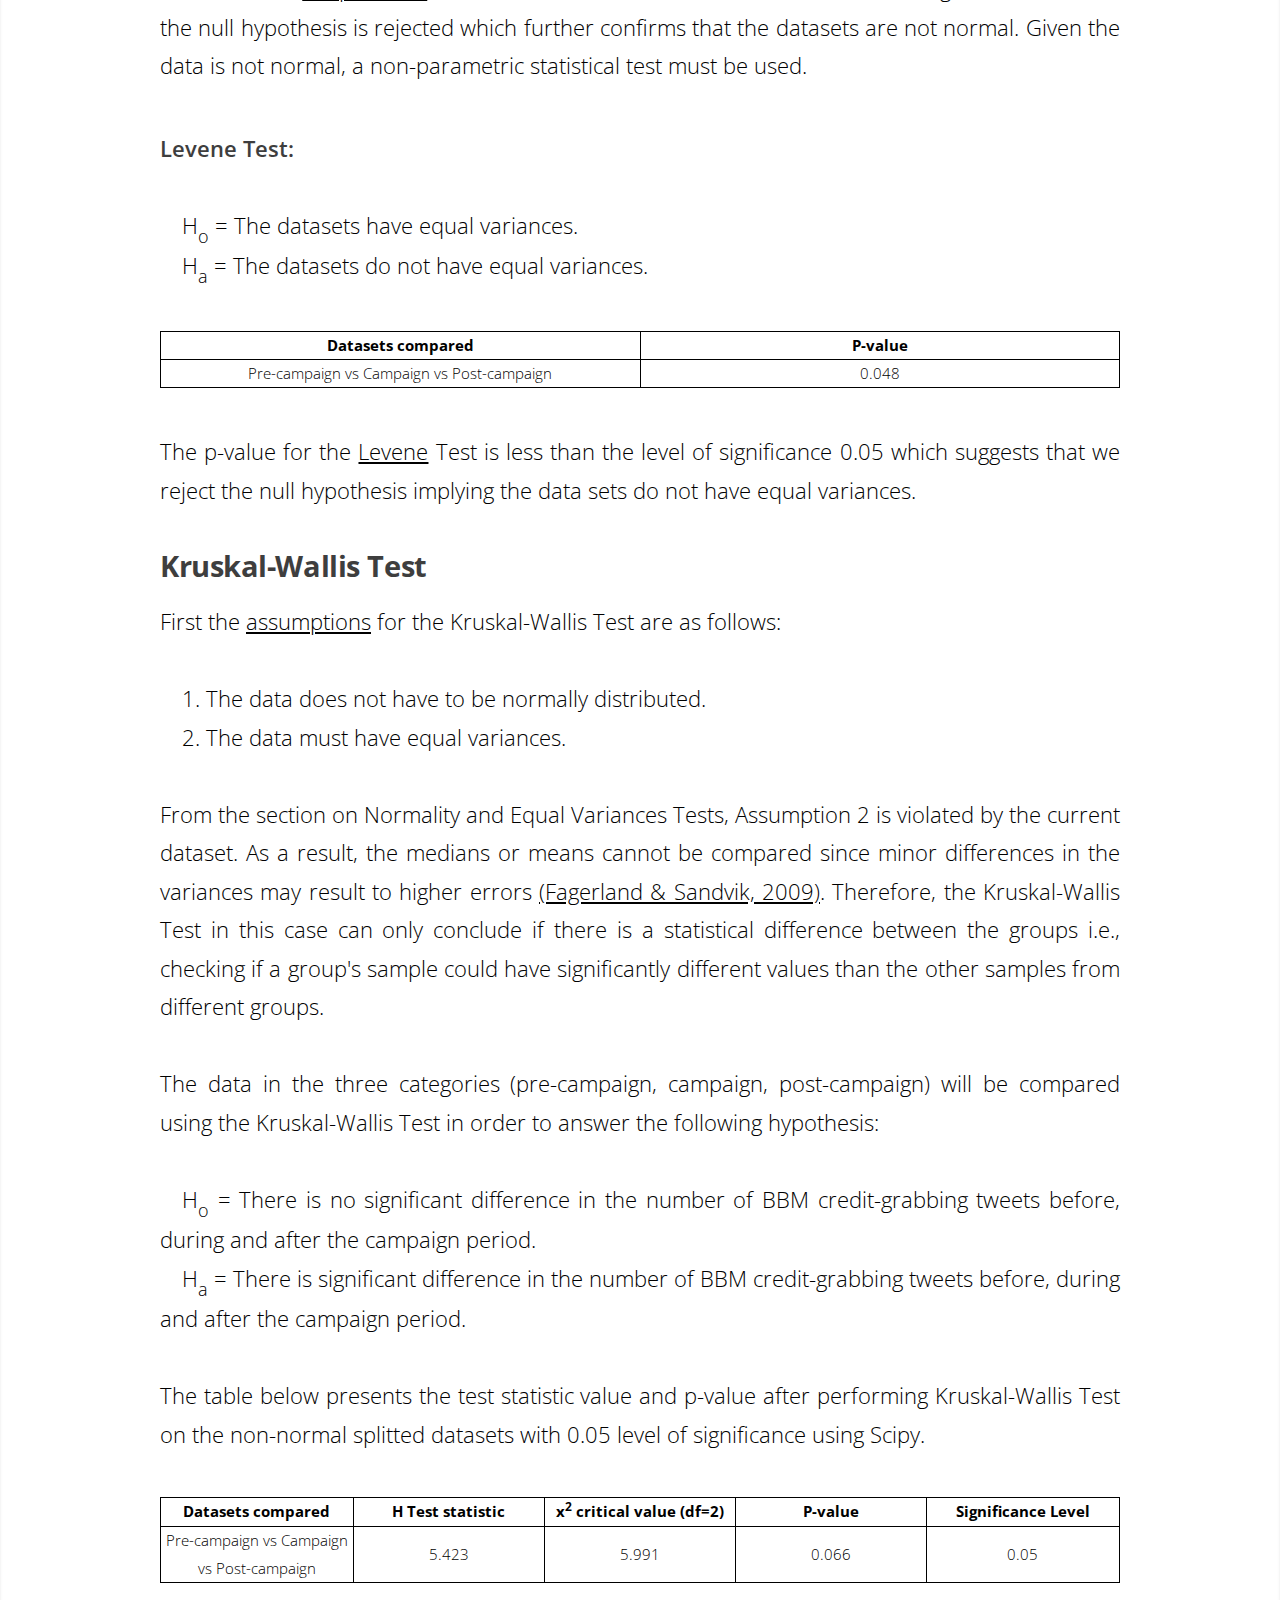
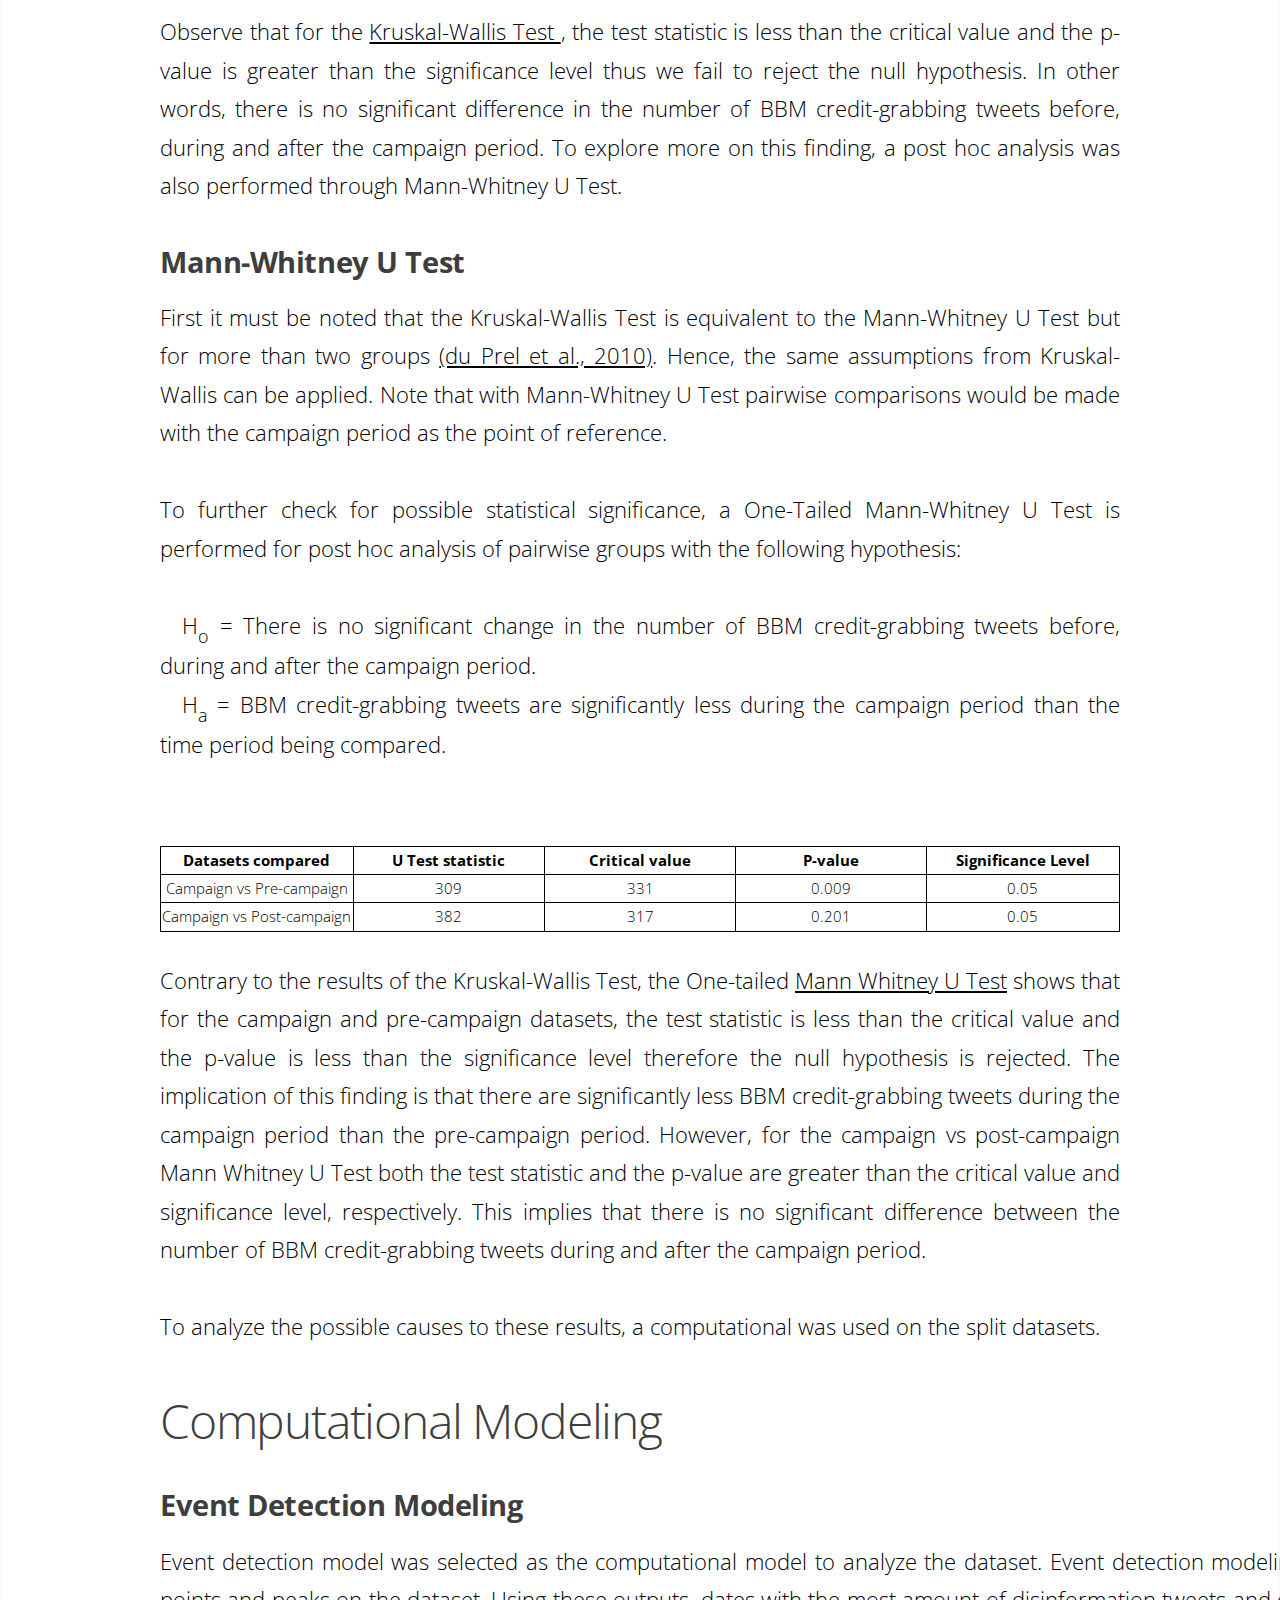
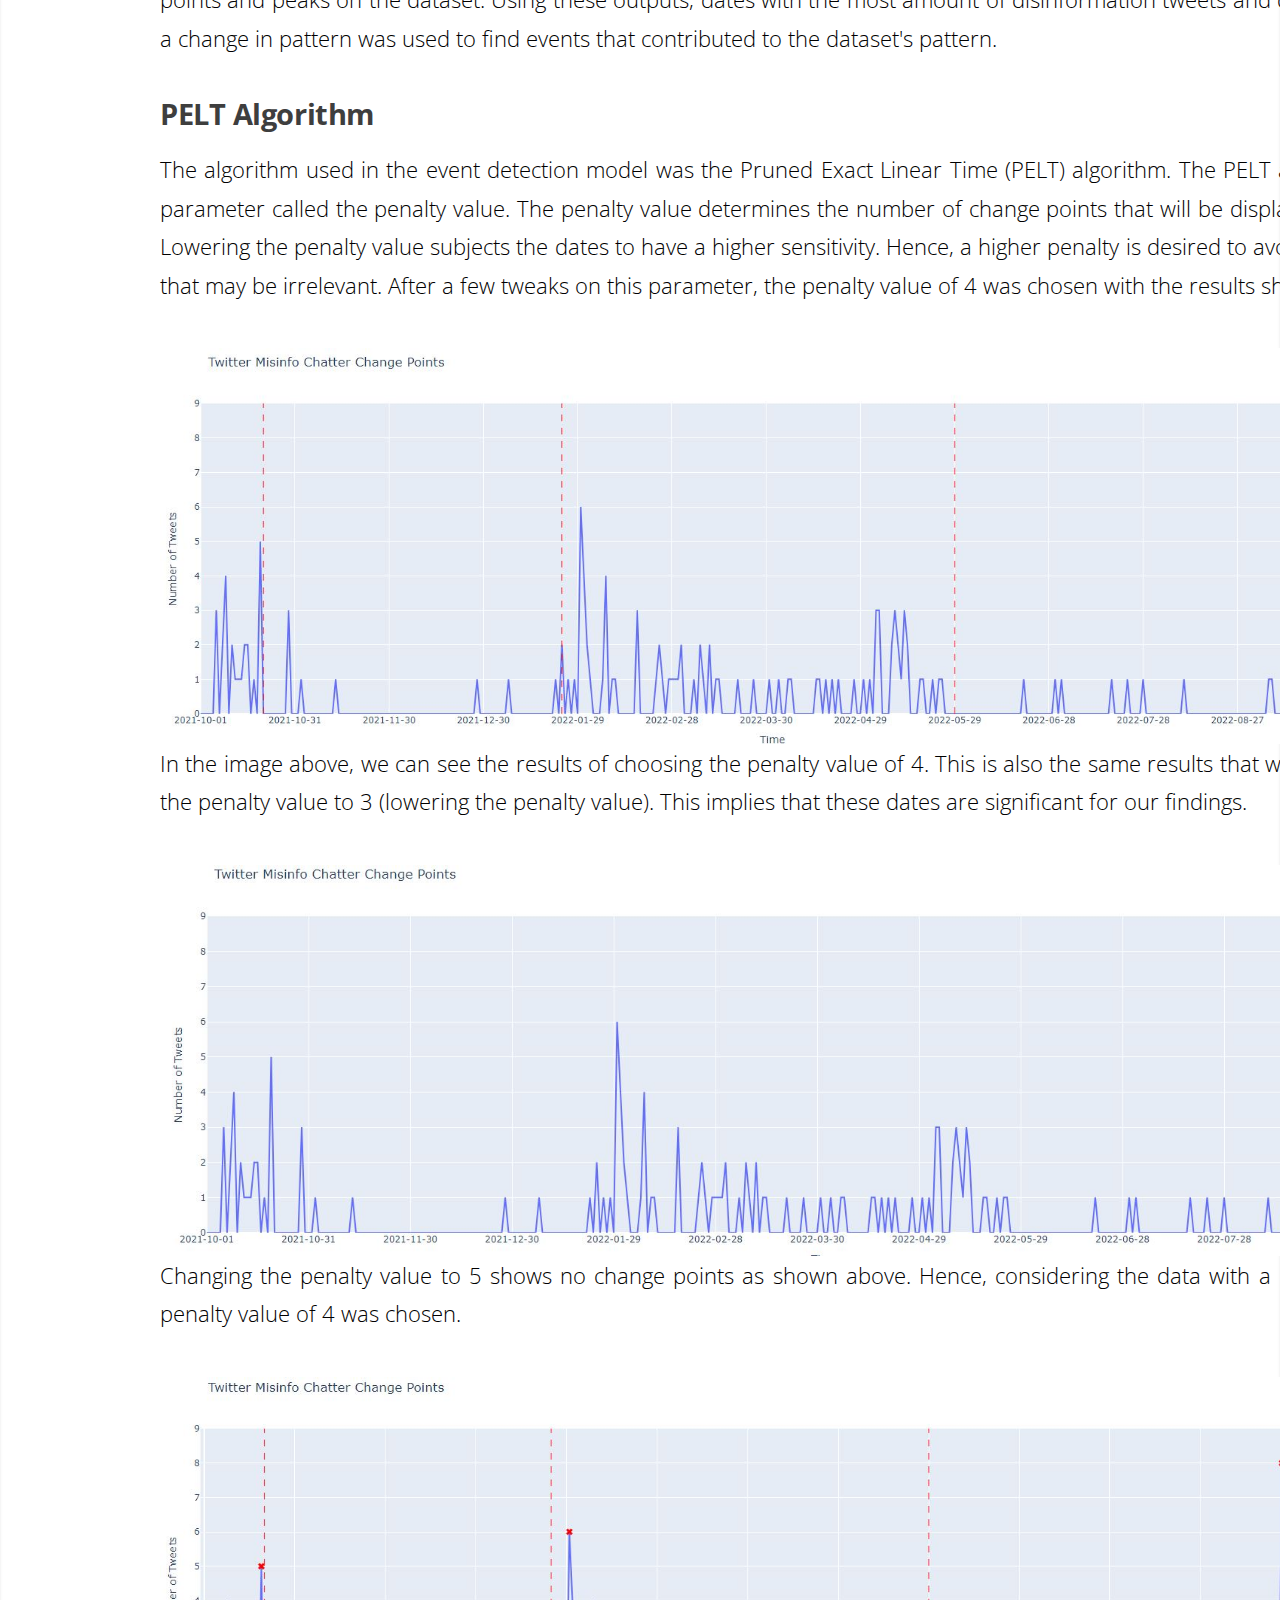
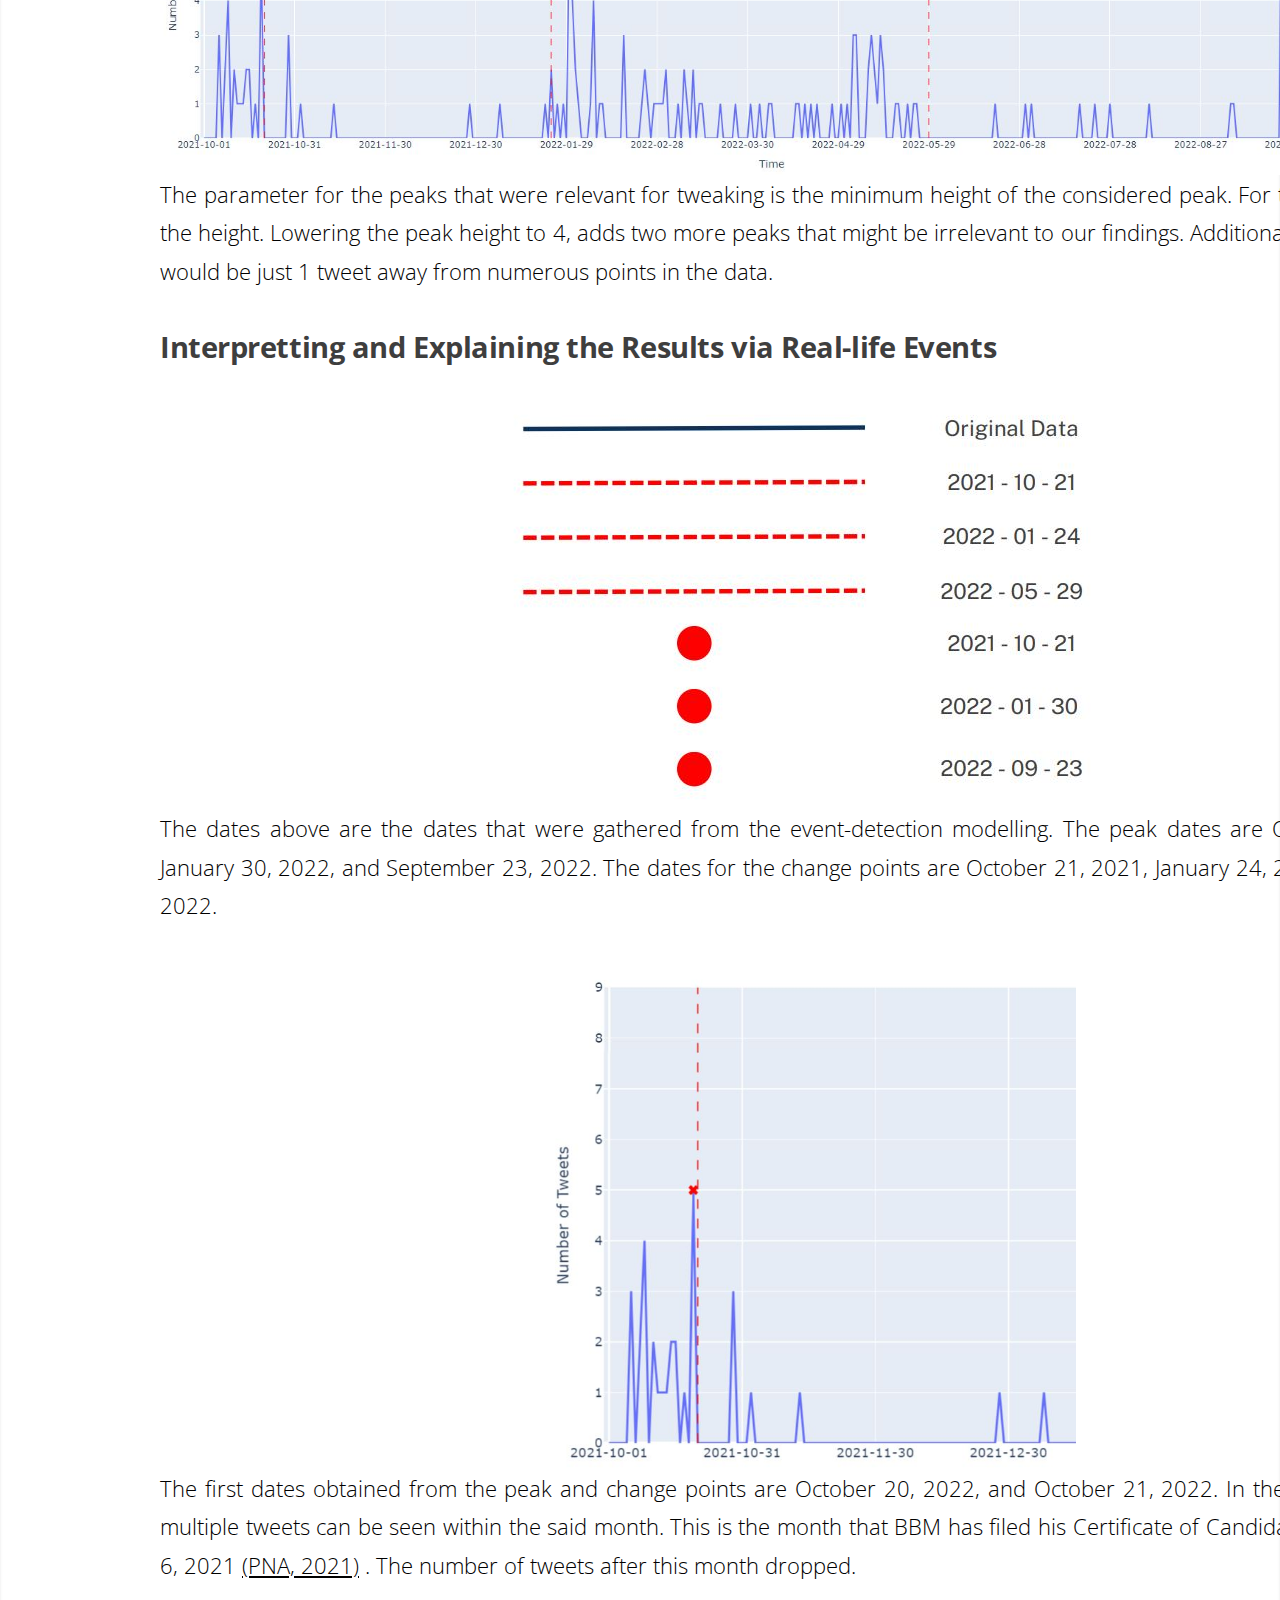
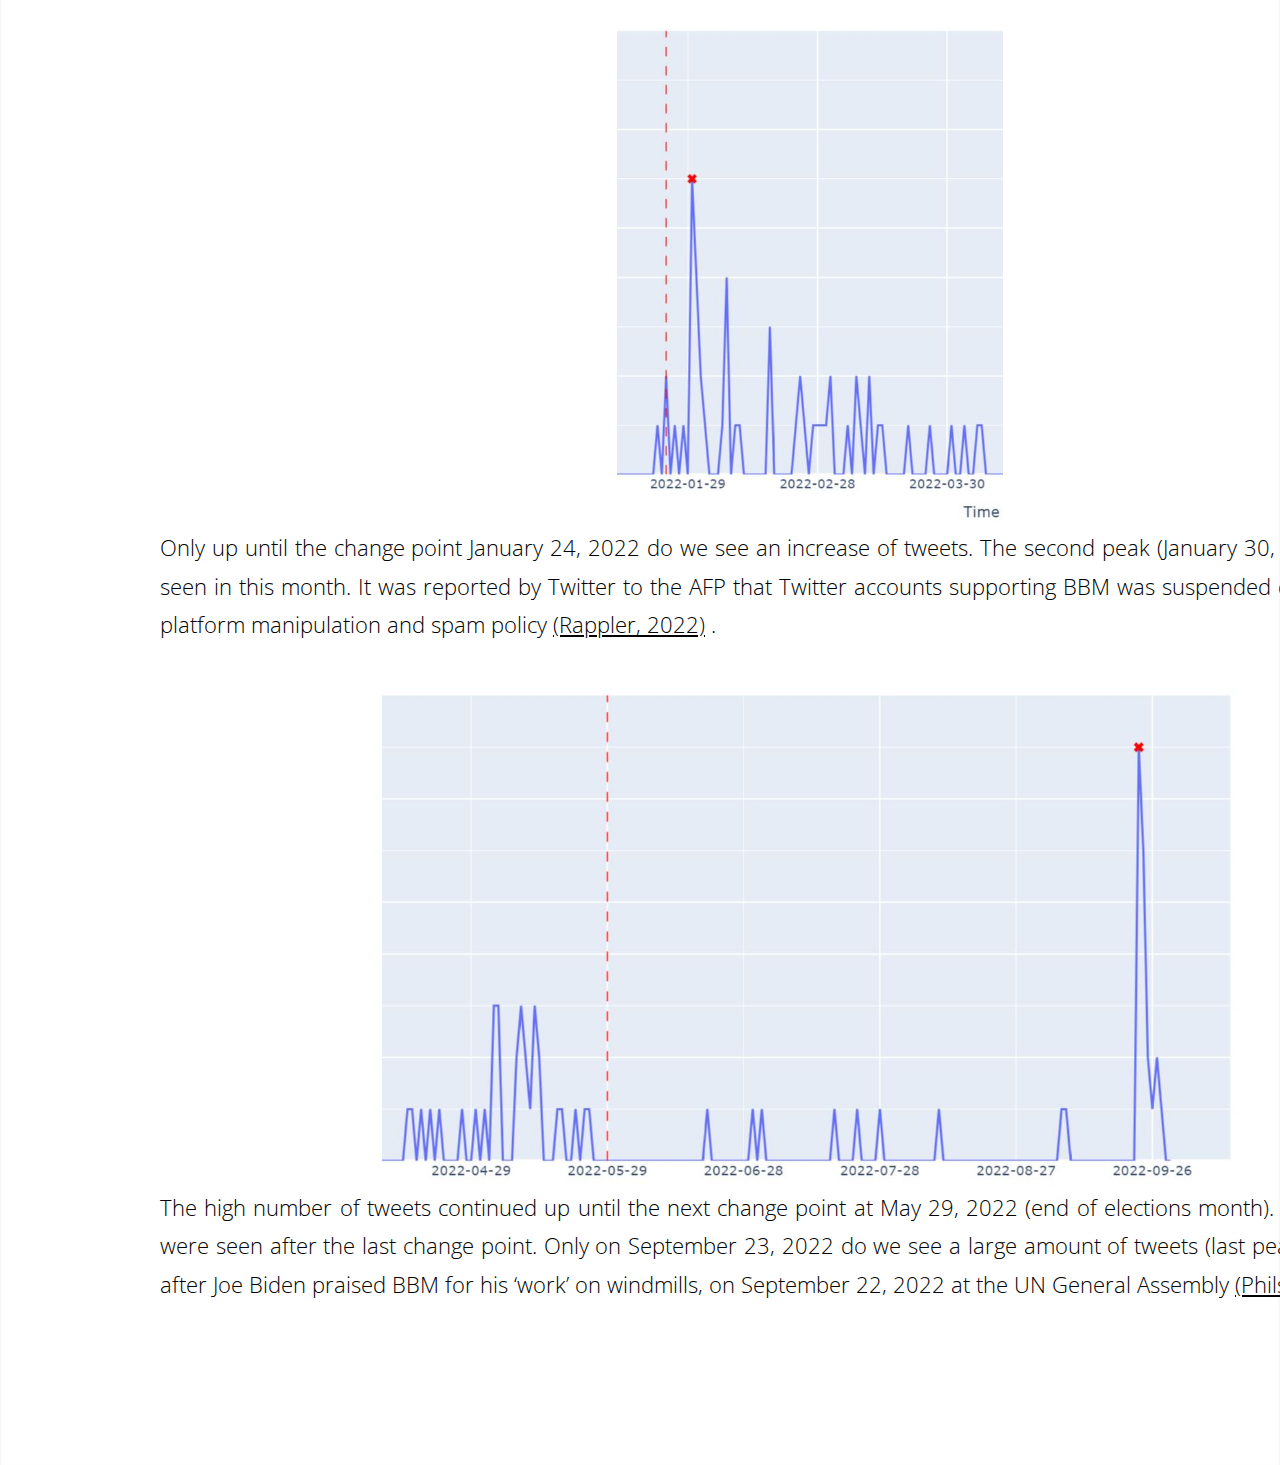
<file: modeling.html>
<!DOCTYPE HTML>
<!--
	Miniport by HTML5 UP
	html5up.net | @ajlkn
	Free for personal and commercial use under the CCA 3.0 license (html5up.net/license)
-->
<html>
	<head>
		<title>PH Twitter Fake News Analysis</title>
		<meta charset="utf-8" />
		<meta name="viewport" content="width=device-width, initial-scale=1, user-scalable=no" />
		<link rel="stylesheet" href="assets/css/main.css" />
		<style>
			td {
				border: 1px solid black;
				color: black;
				text-align: center;
				vertical-align: middle;
			}
			th {
				border: 1px solid black;
				color: black;
				text-align: center;
				width: 200px;
				font-weight: 700;
			}
			.center-inline-img{
				max-height: 500px;
				max-width: 1300px;
				margin: 0 auto; 
				display: block;
			}
		</style>

	</head>
	<body class="is-preload">

		<!-- Nav -->
		<nav id="nav">
			<ul class="container">
				<li><a href="index.html">Home</a></li>
				<li><a href="overview.html">Motivation</a></li>
				<li><a href="exploration.html">Data Exploration</a></li>
				<li><a href="modeling.html">Modeling</a></li>
				<li><a href="communication.html">Communication</a></li>
			</ul>
		</nav>

		<!-- Home -->
			<article id="top" class="wrapper style1">
				<div class="container">
					<div class="row">
						<div>
							<header>
								<h1>Statistical Modeling</h1>
							</header>
                            <h2>Normality and Equal Variances Tests</h2>
                            <p>
								Before proceeding with the statistical approach, the data was split into three different categories: before, during and after the campaign period. 
								<br><br>
								For the normality test, Anderson-Darling and Shapiro-Wilk tests were first applied to determine the normality of the splitted data sets. As for checking if the variances are equal, the Levene test was performed on the said data sets.
							</p>
							<p>
								<strong>Anderson-Darling Test:</strong>
								<br>
								<br>
								&emsp;H<sub>o</sub> = The data is normally distributed.
								<br>
								&emsp;H<sub>a</sub> = The data is not normally distributed.
							</p>
							<table>
								<tr>
									<th>
										Dataset
									</th>
									<th>
										A Test Statistic
									</th>
									<th>
										Critical Values
									</th>
									<th>
										Significance Level
									</th>
								</tr>

								<tr>
									<td rowspan="3">
										Pre-campaign
									</td>
									<td rowspan="3">
										2.419
									</td>
									<td>
										0.705
									</td>
									<td>
										0.050
									</td>
								</tr>
								<tr>
									<td>
										0.822
									</td>
									<td>
										0.025
									</td>	
								</tr>
								<tr>
									<td>
										0.978
									</td>
									<td>
										0.010
									</td>
								</tr>

								<tr>
									<td rowspan="3">
										Campaign
									</td>
									<td rowspan="3">
										7.718
									</td>
									<td>
										0.718
									</td>
									<td>
										0.050
									</td>
								</tr>
								<tr>
									<td>
										0.838
									</td>
									<td>
										0.025
									</td>	
								</tr>
								<tr>
									<td>
										0.996
									</td>
									<td>
										0.010
									</td>
								</tr>

								<tr>
									<td rowspan="3">
										Post-campaign
									</td>
									<td rowspan="3">
										4.636
									</td>
									<td>
										0.703
									</td>
									<td>
										0.050
									</td>
								</tr>
								<tr>
									<td>
										0.820
									</td>
									<td>
										0.025
									</td>	
								</tr>
								<tr>
									<td>
										0.975
									</td>
									<td>
										0.010
									</td>
								</tr>
							</table>

							<p>
								<strong>Shapiro-Wilk Test:</strong>
								<br>
								<br>
								&emsp;H<sub>o</sub> = The data is normally distributed.
								<br>
								&emsp;H<sub>a</sub> = The data is not normally distributed.
							</p>

							<table>
								<tr>
									<th>
										Dataset
									</th>
									<th>
										P-value
									</th>
								</tr>
								<tr>
									<td>
										Pre-campaign
									</td>
									<td>
										5.070e-05
									</td>
								</tr>
								<tr>
									<td>
										Campaign
									</td>
									<td>
										5.648e-09
									</td>
								</tr>
								<tr>
									<td>
										Post-campaign
									</td>
									<td>
										9.822e-08
									</td>
								</tr>
							</table>

							<p>
								Given that the test statistics for all data sets are significantly larger than their respective critical values for the <a href="https://docs.scipy.org/doc/scipy/reference/generated/scipy.stats.anderson.html">Anderson-Darling</a> Test, the null hypothesis is rejected and it can be concluded that the three datasets do not have a normal distribution. On the other hand, provided that the p-values for the <a href="https://docs.scipy.org/doc/scipy/reference/generated/scipy.stats.shapiro.html">Shapiro-Wilk</a> Test across all data sets are less than the level of significance of 0.05, the null hypothesis is rejected which further confirms that the datasets are not normal. Given the data is not normal, a non-parametric statistical test must be used.
							</p>

							<p>
								<strong>Levene Test:</strong>
								<br>
								<br>
								&emsp;H<sub>o</sub> = The datasets have equal variances.
								<br>
								&emsp;H<sub>a</sub> = The datasets do not have equal variances.
							</p>
								<table>
									<tr>
										<th>
											Datasets compared
										</th>
										<th>
											P-value
										</th>
									</tr>
									<tr>
										<td>
											Pre-campaign vs Campaign vs Post-campaign
										</td>
										<td>
											0.048
										</td>
									</tr>
								</table>
							</p>

							<p>
								The p-value for the <a href="https://docs.scipy.org/doc/scipy/reference/generated/scipy.stats.levene.html">Levene</a> Test is less than the level of significance 0.05 which suggests that we reject the null hypothesis implying the data sets do not have equal variances.
							</p>

                            <h2>Kruskal-Wallis Test</h2>
                            <p>
								First the <a href="https://stats.libretexts.org/Courses/Las_Positas_College/Math_40%3A_Statistics_and_Probability/12%3A_Nonparametric_Statistics/12.11%3A_KruskalWallis_Test">assumptions</a> for the Kruskal-Wallis Test are as follows:
								<br>
								<br>
								&emsp;1. The data does not have to be normally distributed.
								<br>
								&emsp;2. The data must have equal variances.
								<br>
								<br>
								From the section on Normality and Equal Variances Tests, Assumption 2 is violated by the current dataset. As a result, the medians or means cannot be compared since minor differences in the variances may result to higher errors <a href="https://onlinelibrary.wiley.com/doi/abs/10.1002/sim.3561">(Fagerland & Sandvik, 2009)</a>. Therefore, the Kruskal-Wallis Test in this case can only conclude if there is a statistical difference between the groups i.e., checking if a group's sample could have significantly different values than the other samples from different groups.
								<br>
								<br> 
								The data in the three categories (pre-campaign, campaign, post-campaign) will be compared using the Kruskal-Wallis Test in order to answer the following hypothesis:
								<br>
								<br>
								&emsp;H<sub>o</sub> = There is no significant difference in the number of BBM credit-grabbing tweets before, during and after the campaign period.
								<br>
								&emsp;H<sub>a</sub> = There is significant difference in the number of BBM credit-grabbing tweets before, during and after the campaign period.
								<br>
								<br>
								The table below presents the test statistic value and p-value after performing Kruskal-Wallis Test on the non-normal splitted datasets with 0.05 level of significance using Scipy. 	
							</p>
							<table>
								<tr>
									<th>
										Datasets compared
									</th>
									<th>
										H Test statistic
									</th>
									<th>
										x<sup>2</sup> critical value (df=2)
									</th>
									<th>
										P-value
									</th>
									<th>
										Significance Level
									</th>
								</tr>
								<tr>
									<td>
										Pre-campaign vs Campaign vs Post-campaign
									</td>
									<td>
										5.423
									</td>
									<td>
										5.991
									</td>
									<td>
										0.066
									</td>
									<td>
										0.05
									</td>
								</tr>
							</table>
							<p>
								Observe that for the <a href="https://www.sciencedirect.com/topics/mathematics/kruskal-wallis-test">Kruskal-Wallis Test </a>, the test statistic is less than the critical value and the p-value is greater than the significance level thus we fail to reject the null hypothesis. In other words, there is no significant difference in the number of BBM credit-grabbing tweets before, during and after the campaign period. To explore more on this finding, a post hoc analysis was also performed through Mann-Whitney U Test.
							</p>
                            <h2>Mann-Whitney U Test</h2>
                            <p>
								First it must be noted that the Kruskal-Wallis Test is equivalent to the Mann-Whitney U Test but for more than two groups <a href="https://www.ncbi.nlm.nih.gov/pmc/articles/PMC2881615/">(du Prel et al., 2010)</a>. Hence, the same assumptions from Kruskal-Wallis can be applied. Note that with Mann-Whitney U Test pairwise comparisons would be made with the campaign period as the point of reference.
								<br>
								<br>
								To further check for possible statistical significance, a One-Tailed Mann-Whitney U Test is performed for post hoc analysis of pairwise groups with the following hypothesis:
								<br>
								<br>
								&emsp;H<sub>o</sub> = There is no significant change in the number of BBM credit-grabbing tweets before, during and after the campaign period.
								<br>
								&emsp;H<sub>a</sub> = BBM credit-grabbing tweets are significantly less during the campaign period than the time period being compared.
								<br>
								<br>
							</p>
							<table>
								<tr>
									<th>
										Datasets compared
									</th>
									<th>
										U Test statistic
									</th>
									<th>
										Critical value
									</th>
									<th>
										P-value
									</th>
									<th>
										Significance Level
									</th>
								</tr>
								<tr>
									<td>
										Campaign vs Pre-campaign
									</td>
									<td>
										309
									</td>
									<td>
										331
									</td>
									<td>
										0.009
									</td>
									<td>
										0.05
									</td>
								</tr>
								<tr>
									<td>
										Campaign vs Post-campaign
									</td>
									<td>
										382
									</td>
									<td>
										317
									</td>
									<td>
										0.201
									</td>
									<td>
										0.05
									</td>
								</tr>
							</table>
							<p>
								Contrary to the results of the Kruskal-Wallis Test, the One-tailed <a href="https://stats.libretexts.org/Bookshelves/Introductory_Statistics/Mostly_Harmless_Statistics_(Webb)/13%3A_Nonparametric_Tests/13.05%3A__Mann-Whitney_U_Test">Mann Whitney U Test</a> shows that for the campaign and pre-campaign datasets, the test statistic is less than the critical value and the p-value is less than the significance level therefore the null hypothesis is rejected. The implication of this finding is that there are significantly less BBM credit-grabbing tweets during the campaign period than the pre-campaign period. However, for the campaign vs post-campaign Mann Whitney U Test both the test statistic and the p-value are greater than the critical value and significance level, respectively. This implies that there is no significant difference between the number of BBM credit-grabbing tweets during and after the campaign period. 
								<br>
								<br>
								To analyze the possible causes to these results, a computational was used on the split datasets.
							</p>

						</div>
					</div>
                    <div class="row">
						<div>
							<header>
								<h1>Computational Modeling</h1>
							</header>
							<h2>Event Detection Modeling</h2>
							<p>
								Event detection model was selected as the computational model to analyze the dataset. Event detection modeling detects change points and peaks on the dataset. Using these outputs, dates with the most amount of disinformation tweets and dates that indicate a change in pattern was used to find events that contributed to the dataset's pattern.
							</p>
							<h2>PELT Algorithm</h2>
							<p>
								The algorithm used in the event detection model was the Pruned Exact Linear Time (PELT) algorithm. The PELT algorithm has one parameter called the penalty value. The penalty value determines the number of change points that will be displayed in the model. Lowering the penalty value subjects the dates to have a higher sensitivity. Hence, a higher penalty is desired to avoid including dates that may be irrelevant. After a few tweaks on this parameter, the penalty value of 4 was chosen with the results shown below.
							</p>
							<img src="images/event-modeling-penalty-4.JPG" class="center-inline-img">
							<p>
								In the image above, we can see the results of choosing the penalty value of 4. This is also the same results that we get if we change the penalty value to 3 (lowering the penalty value). This implies that these dates are significant for our findings.
							</p>
							<img src="images/event-modeling-penalty-5.JPG" class="center-inline-img">
							<p>
								Changing the penalty value to 5 shows no change points as shown above. Hence, considering the data with a low sensitivity, the penalty value of 4 was chosen.
							</p>
							<img src="images/event-modeling-peaks.JPG" class="center-inline-img">
							<p>
								The parameter for the peaks that were relevant for tweaking is the minimum height of the considered peak. For this we chose 5 as the height. Lowering the peak height to 4, adds two more peaks that might be irrelevant to our findings. Additionally, the height of 4 would be just 1 tweet away from numerous points in the data.
							</p>
							<h2>Interpretting and Explaining the Results via Real-life Events</h2>
							<img src="images/event-modeling-labels.JPG" class="center-inline-img">
							<p>
								The dates above are the dates that were gathered from the event-detection modelling. The peak dates are October 20, 2021, January 30, 2022, and September 23, 2022. The dates for the change points are October 21, 2021, January 24, 2022, and May 29, 2022.
							</p>
							<img src="images/event-modeling-first-dates.JPG" class="center-inline-img">
							<p>
								The first dates obtained from the peak and change points are October 20, 2022, and October 21, 2022. In the days of October, multiple tweets can be seen within the said month. This is the month that BBM has filed his Certificate of Candidacy (CoC), October 6, 2021
								<a href="https://www.pna.gov.ph/articles/1155753">(PNA, 2021)</a>
								. The number of tweets after this month dropped.
							</p>
							<img src="images/event-modeling-second-dates.JPG" class="center-inline-img">
							<p>
								Only up until the change point January 24, 2022 do we see an increase of tweets. The second peak (January 30, 2022) can also be seen in this month. It was reported by Twitter to the AFP that Twitter accounts supporting BBM was suspended due to violation of platform manipulation and spam policy
								<a href="https://www.rappler.com/nation/elections/twitter-suspends-accounts-ferdinand-bongbong-marcos-jr-network-january-2022/">(Rappler, 2022)</a>
								. 
							</p>
							<img src="images/event-modeling-last-dates.JPG" class="center-inline-img">
							<p>
								The high number of tweets continued up until the next change point at May 29, 2022 (end of elections month). Little to no tweets were seen after the last change point. Only on September 23, 2022 do we see a large amount of tweets (last peak). This is the day after Joe Biden praised BBM for his ‘work’ on windmills, on September 22, 2022 at the UN General Assembly 
								<a href="https://www.philstar.com/pilipino-star-ngayon/bansa/2022/09/23/2211712/biden-impressed-sa-ilocos-norte-windmills-na-itinayo-naman-ng-private-sector">(Philstar, 2022)</a>
								.
							</p>
						</div>
					</div>
				</div>
			</article>

		<!-- Scripts -->
			<script src="assets/js/jquery.min.js"></script>
			<script src="assets/js/jquery.scrolly.min.js"></script>
			<script src="assets/js/browser.min.js"></script>
			<script src="assets/js/breakpoints.min.js"></script>
			<script src="assets/js/util.js"></script>
			<script src="assets/js/main.js"></script>

	</body>
</html>
</file>
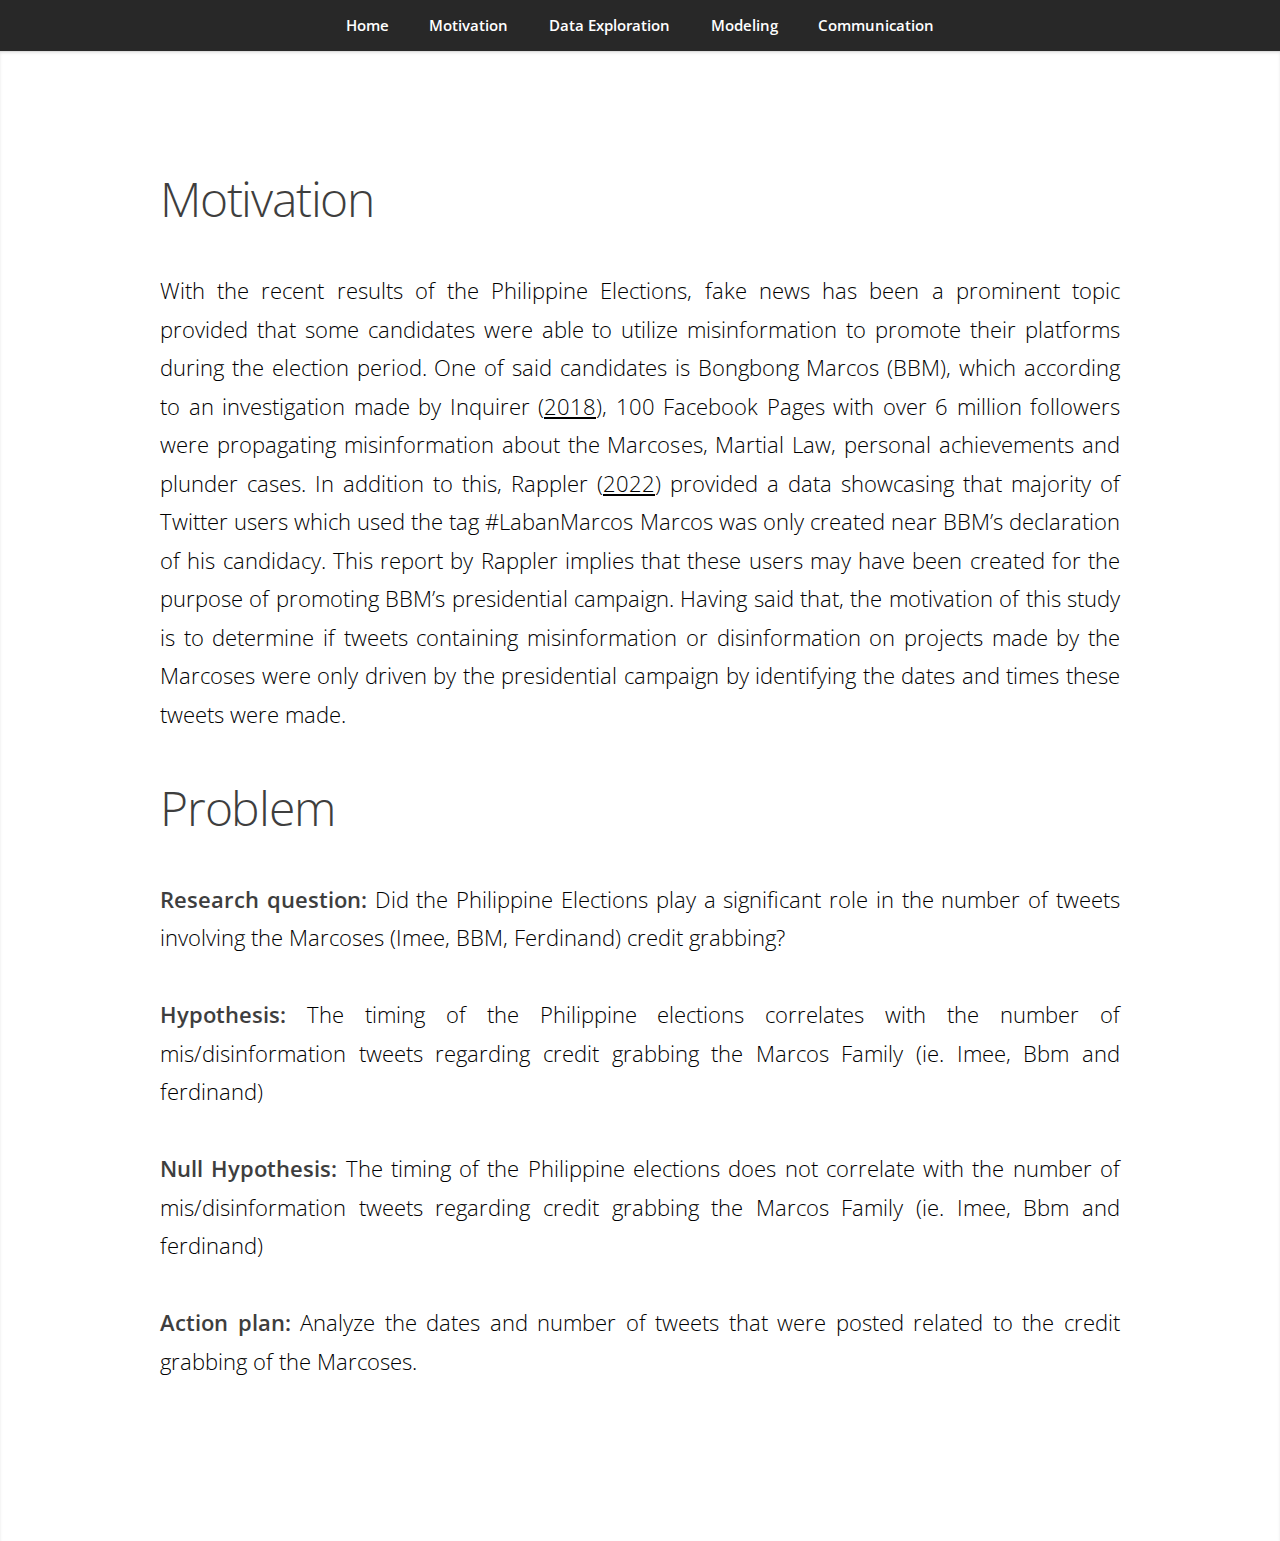
<file: overview.html>
<!DOCTYPE HTML>
<!--
	Miniport by HTML5 UP
	html5up.net | @ajlkn
	Free for personal and commercial use under the CCA 3.0 license (html5up.net/license)
-->
<html>
	<head>
		<title>PH Twitter Fake News Analysis</title>
		<meta charset="utf-8" />
		<meta name="viewport" content="width=device-width, initial-scale=1, user-scalable=no" />
		<link rel="stylesheet" href="assets/css/main.css" />
	</head>
	<body class="is-preload">

		<!-- Nav -->
		<nav id="nav">
			<ul class="container">
				<li><a href="index.html">Home</a></li>
				<li><a href="overview.html">Motivation</a></li>
				<li><a href="exploration.html">Data Exploration</a></li>
				<li><a href="modeling.html">Modeling</a></li>
				<li><a href="communication.html">Communication</a></li>
			</ul>
		</nav>

		<!-- Home -->
			<article id="top" class="wrapper style1">
				<div class="container">
					<div class="row">
						<div>
							<header>
								<h1>Motivation</strong></h1>
							</header>
							<p>With the recent results of the Philippine Elections, fake news has been a prominent topic provided that some candidates were able to utilize misinformation to promote their platforms during the election period. One of said candidates is Bongbong Marcos (BBM), which according to an investigation made by Inquirer (<a href=https://newsinfo.inquirer.net/1068051/troll-armies-wage-history-war-to-push-marcos-comeback>2018</a>), 100 Facebook Pages with over 6 million followers were propagating misinformation about the Marcoses, Martial Law, personal achievements and plunder cases. In addition to this, Rappler (<a href="https://www.rappler.com/nation/elections/ferdinand-bongbong-marcos-jr-tries-take-over-twitter-freshly-made-accounts/">2022</a>) provided a data showcasing that majority of Twitter users which used the tag #LabanMarcos Marcos was only created near BBM’s declaration of his candidacy. This report by Rappler implies that these users may have been created for the purpose of promoting BBM’s presidential campaign. Having said that, the motivation of this study is to determine if tweets containing misinformation or disinformation on projects made by the Marcoses were only driven by the presidential campaign by identifying the dates and times these tweets were made.</p>
						</div>
					</div>
                    <div id="problem" class="row">
						<div>
							<header>
								<h1>Problem</strong></h1>
							</header>
							<p><strong>Research question: </strong>
                                Did the Philippine Elections play a significant role in the number of tweets involving the Marcoses (Imee, BBM, Ferdinand) credit grabbing?
                                <br>
                                <br>
                                <strong>Hypothesis: </strong>
                                The timing of the Philippine elections correlates with the number of mis/disinformation tweets regarding credit grabbing the Marcos Family (ie. Imee, Bbm and ferdinand)
                                <br>
                                <br>
                                <strong>Null Hypothesis: </strong>
                                The timing of the Philippine elections does not correlate with the number of mis/disinformation tweets regarding credit grabbing the Marcos Family (ie. Imee, Bbm and ferdinand)
                                <br>
                                <br>
                                <strong>Action plan: </strong>
                                Analyze the dates and number of tweets that were posted related to the credit grabbing of the Marcoses.
                            </p>
						</div>
					</div>
				</div>
			</article>

		<!-- Scripts -->
			<script src="assets/js/jquery.min.js"></script>
			<script src="assets/js/jquery.scrolly.min.js"></script>
			<script src="assets/js/browser.min.js"></script>
			<script src="assets/js/breakpoints.min.js"></script>
			<script src="assets/js/util.js"></script>
			<script src="assets/js/main.js"></script>

	</body>
</html>
</file>
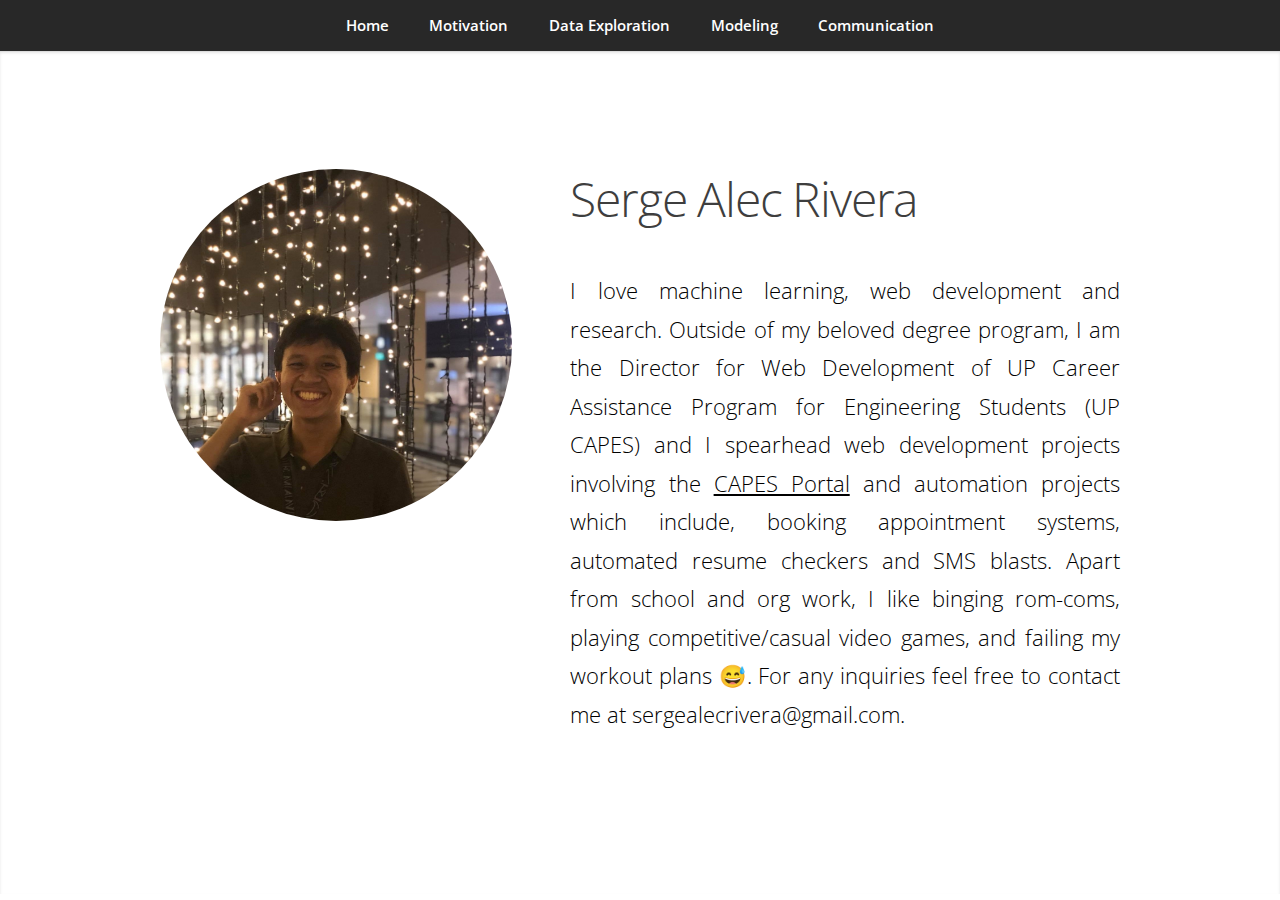
<file: serge.html>
<!DOCTYPE HTML>
<!--
	Miniport by HTML5 UP
	html5up.net | @ajlkn
	Free for personal and commercial use under the CCA 3.0 license (html5up.net/license)
-->
<html>
	<head>
		<title>PH Twitter Fake News Analysis</title>
		<meta charset="utf-8" />
		<meta name="viewport" content="width=device-width, initial-scale=1, user-scalable=no" />
		<link rel="stylesheet" href="assets/css/main.css" />

		<style>
			.center-inline-img{
				margin: 0 auto; 
				display: block;
			}
			p{
				color: black;
				text-align: justify;
			}
		</style>
	</head>
	<body class="is-preload">

		<!-- Nav -->
		<nav id="nav">
			<ul class="container">
				<li><a href="index.html">Home</a></li>
				<li><a href="overview.html">Motivation</a></li>
				<li><a href="exploration.html">Data Exploration</a></li>
				<li><a href="modeling.html">Modeling</a></li>
				<li><a href="communication.html">Communication</a></li>
			</ul>
		</nav>

		<!-- Home -->
        <article id="top" class="wrapper style1">
            <div class="container">
                <div class="row">
                    <div class="col-4 col-5-large col-12-medium">
                        <span class="image fit" style="background-image: url('images/serge.jpg'); background-size: cover;">
                        </span>
                    </div>
                    <div class="col-8 col-7-large col-12-medium">
                        <header>
                            <h1>Serge Alec Rivera</h1>
                        </header>
                        <p>I love machine learning, web development and research. Outside of my beloved degree program, I am the Director for Web Development of UP Career Assistance Program for Engineering Students (UP CAPES) and I spearhead web development projects involving the <a href="https://upcapes.org">CAPES Portal</a> and automation projects which include, booking appointment systems, automated resume checkers and SMS blasts. Apart from school and org work, I like binging rom-coms, playing competitive/casual video games, and failing my workout plans 😅. For any inquiries feel free to contact me at sergealecrivera@gmail.com. </p>
                        </ul>
                    </div>
                </div>
            </div>
        </article>

		<!-- Scripts -->
			<script src="assets/js/jquery.min.js"></script>
			<script src="assets/js/jquery.scrolly.min.js"></script>
			<script src="assets/js/browser.min.js"></script>
			<script src="assets/js/breakpoints.min.js"></script>
			<script src="assets/js/util.js"></script>
			<script src="assets/js/main.js"></script>

	</body>
</html>
</file>
<file: assets/css/main.css>
@import url("https://fonts.googleapis.com/css?family=Open+Sans:300,300italic,600,600italic,700");
@import url("fontawesome-all.min.css");

/*
	Miniport by HTML5 UP
	html5up.net | @ajlkn
	Free for personal and commercial use under the CCA 3.0 license (html5up.net/license)
*/

html, body, div, span, applet, object,
iframe, h1, h2, h3, h4, h5, h6, p, blockquote,
pre, a, abbr, acronym, address, big, cite,
code, del, dfn, em, img, ins, kbd, q, s, samp,
small, strike, strong, sub, sup, tt, var, b,
u, i, center, dl, dt, dd, ol, ul, li, fieldset,
form, label, legend, table, caption, tbody,
tfoot, thead, tr, th, td, article, aside,
canvas, details, embed, figure, figcaption,
footer, header, hgroup, menu, nav, output, ruby,
section, summary, time, mark, audio, video {
	margin: 0;
	padding: 0;
	border: 0;
	font-size: 100%;
	font: inherit;
	vertical-align: baseline;}

article, aside, details, figcaption, figure,
footer, header, hgroup, menu, nav, section {
	display: block;}

p {
	color: black;
	text-align: justify;
}

body {
	line-height: 1;
}

ol, ul {
	list-style: none;
}

blockquote, q {
	quotes: none;
}

	blockquote:before, blockquote:after, q:before, q:after {
		content: '';
		content: none;
	}

table {
	border-collapse: collapse;
	border-spacing: 0;
}

body {
	-webkit-text-size-adjust: none;
}

mark {
	background-color: transparent;
	color: inherit;
}

input::-moz-focus-inner {
	border: 0;
	padding: 0;
}

input, select, textarea {
	-moz-appearance: none;
	-webkit-appearance: none;
	-ms-appearance: none;
	appearance: none;
}

/* Basic */

	html {
		box-sizing: border-box;
	}

	*, *:before, *:after {
		box-sizing: inherit;
	}

	body {
		padding-top: 3.5em;
	}

		body.is-preload *, body.is-preload *:before, body.is-preload *:after {
			-moz-animation: none !important;
			-webkit-animation: none !important;
			-ms-animation: none !important;
			animation: none !important;
			-moz-transition: none !important;
			-webkit-transition: none !important;
			-ms-transition: none !important;
			transition: none !important;
		}

	body, input, textarea, select {
		font-family: 'Open Sans', sans-serif;
		line-height: 1.85em;
		color: #888;
		font-weight: 300;
		font-size: 13pt;
	}

	a {
		-moz-transition: color .2s ease-in-out;
		-webkit-transition: color .2s ease-in-out;
		-ms-transition: color .2s ease-in-out;
		transition: color .2s ease-in-out;
		color: #43B3E0;
		text-decoration: underline;
	}

		a:hover {
			color: #43bff0 !important;
		}

		a img {
			border: 0;
		}

	b, strong {
		font-weight: 600;
		color: #3e3e3e;
	}

	i, em {
		font-style: italic;
	}

	sub {
		position: relative;
		top: 0.5em;
		font-size: 0.8em;
	}

	sup {
		position: relative;
		top: -0.5em;
		font-size: 0.8em;
	}

	blockquote {
		border-left: solid 0.75em #eee;
		padding: 1em 0 1em 1.5em;
		font-style: italic;
	}

	h1, h2, h3, h4, h5, h6 {
		color: #3e3e3e;
		margin: 0 0 0.75em 0;
	}

	h1 a, h2 a, h3 a, h4 a, h5 a, h6 a {
		text-decoration: none;
		color: inherit;
	}

	h2, h3, h4, h5, h6 {
		font-weight: 700;
	}

	h1 {
		font-size: 3.25em;
		letter-spacing: -0.025em;
		font-weight: 300;
	}

		h1 strong {
			font-weight: 700;
		}

	h2 {
		font-size: 2em;
		letter-spacing: -0.015em;
	}

	h3 {
		font-size: 1.5em;
		letter-spacing: -0.015em;
	}

	em, i {
		font-style: italic;
	}

	br.clear {
		clear: both;
	}

	hr {
		border: 0;
		border-top: solid 1px #444;
		border-top-color: rgba(0, 0, 0, 0.35);
		box-shadow: 0px 1px 0px 0px rgba(255, 255, 255, 0.1);
		height: 1px;
		margin: 3em 0;
	}

	p, ul, ol, dl, table {
		margin-bottom: 2em;
	}

	header {
		margin: 0 0 3em 0;
	}

		header > p {
			font-size: 1.25em;
			margin: 0;
		}

	footer {
		margin: 3em 0 0 0;
	}

		footer > p {
			font-size: 1.25em;
		}

/* Container */

	.container {
		margin: 0 auto;
		max-width: calc(100% - 50px);
		width: 1200px;
	}

		.container.medium {
			width: 900px;
		}

		@media screen and (max-width: 1680px) {

			.container {
				width: 1200px;
			}

				.container.medium {
					width: 900px;
				}

		}

		@media screen and (max-width: 1280px) {

			.container {
				width: 960px;
			}

				.container.medium {
					width: 720px;
				}

		}

		@media screen and (max-width: 980px) {

			.container {
				width: 100%;
			}

				.container.medium {
					width: 75%;
				}

		}

		@media screen and (max-width: 736px) {

			.container {
				width: 100%;
				max-width: calc(100% - 30px);
			}

				.container.medium {
					width: 100%;
				}

		}

/* Row */

	.row {
		display: flex;
		flex-wrap: wrap;
		box-sizing: border-box;
		align-items: stretch;
	}

		.row > * {
			box-sizing: border-box;
		}

		.row.gtr-uniform > * > :last-child {
			margin-bottom: 0;
		}

		.row.aln-left {
			justify-content: flex-start;
		}

		.row.aln-center {
			justify-content: center;
		}

		.row.aln-right {
			justify-content: flex-end;
		}

		.row.aln-top {
			align-items: flex-start;
		}

		.row.aln-middle {
			align-items: center;
		}

		.row.aln-bottom {
			align-items: flex-end;
		}

		.row > .imp {
			order: -1;
		}

		.row > .col-1 {
			width: 8.33333%;
		}

		.row > .off-1 {
			margin-left: 8.33333%;
		}

		.row > .col-2 {
			width: 16.66667%;
		}

		.row > .off-2 {
			margin-left: 16.66667%;
		}

		.row > .col-3 {
			width: 25%;
		}

		.row > .off-3 {
			margin-left: 25%;
		}

		.row > .col-4 {
			width: 33.33333%;
		}

		.row > .off-4 {
			margin-left: 33.33333%;
		}

		.row > .col-5 {
			width: 41.66667%;
		}

		.row > .off-5 {
			margin-left: 41.66667%;
		}

		.row > .col-6 {
			width: 50%;
		}

		.row > .off-6 {
			margin-left: 50%;
		}

		.row > .col-7 {
			width: 58.33333%;
		}

		.row > .off-7 {
			margin-left: 58.33333%;
		}

		.row > .col-8 {
			width: 66.66667%;
		}

		.row > .off-8 {
			margin-left: 66.66667%;
		}

		.row > .col-9 {
			width: 75%;
		}

		.row > .off-9 {
			margin-left: 75%;
		}

		.row > .col-10 {
			width: 83.33333%;
		}

		.row > .off-10 {
			margin-left: 83.33333%;
		}

		.row > .col-11 {
			width: 91.66667%;
		}

		.row > .off-11 {
			margin-left: 91.66667%;
		}

		.row > .col-12 {
			width: 100%;
		}

		.row > .off-12 {
			margin-left: 100%;
		}

		.row.gtr-0 {
			margin-top: 0px;
			margin-left: 0px;
		}

			.row.gtr-0 > * {
				padding: 0px 0 0 0px;
			}

			.row.gtr-0.gtr-uniform {
				margin-top: 0px;
			}

				.row.gtr-0.gtr-uniform > * {
					padding-top: 0px;
				}

		.row.gtr-25 {
			margin-top: -6.25px;
			margin-left: -6.25px;
		}

			.row.gtr-25 > * {
				padding: 6.25px 0 0 6.25px;
			}

			.row.gtr-25.gtr-uniform {
				margin-top: -6.25px;
			}

				.row.gtr-25.gtr-uniform > * {
					padding-top: 6.25px;
				}

		.row.gtr-50 {
			margin-top: -12.5px;
			margin-left: -12.5px;
		}

			.row.gtr-50 > * {
				padding: 12.5px 0 0 12.5px;
			}

			.row.gtr-50.gtr-uniform {
				margin-top: -12.5px;
			}

				.row.gtr-50.gtr-uniform > * {
					padding-top: 12.5px;
				}

		.row {
			margin-top: -25px;
			margin-left: -25px;
		}

			.row > * {
				padding: 25px 0 0 25px;
			}

			.row.gtr-uniform {
				margin-top: -25px;
			}

				.row.gtr-uniform > * {
					padding-top: 25px;
				}

		.row.gtr-150 {
			margin-top: -37.5px;
			margin-left: -37.5px;
		}

			.row.gtr-150 > * {
				padding: 37.5px 0 0 37.5px;
			}

			.row.gtr-150.gtr-uniform {
				margin-top: -37.5px;
			}

				.row.gtr-150.gtr-uniform > * {
					padding-top: 37.5px;
				}

		.row.gtr-200 {
			margin-top: -50px;
			margin-left: -50px;
		}

			.row.gtr-200 > * {
				padding: 50px 0 0 50px;
			}

			.row.gtr-200.gtr-uniform {
				margin-top: -50px;
			}

				.row.gtr-200.gtr-uniform > * {
					padding-top: 50px;
				}

		@media screen and (max-width: 1680px) {

			.row {
				display: flex;
				flex-wrap: wrap;
				box-sizing: border-box;
				align-items: stretch;
			}

				.row > * {
					box-sizing: border-box;
				}

				.row.gtr-uniform > * > :last-child {
					margin-bottom: 0;
				}

				.row.aln-left {
					justify-content: flex-start;
				}

				.row.aln-center {
					justify-content: center;
				}

				.row.aln-right {
					justify-content: flex-end;
				}

				.row.aln-top {
					align-items: flex-start;
				}

				.row.aln-middle {
					align-items: center;
				}

				.row.aln-bottom {
					align-items: flex-end;
				}

				.row > .imp-xlarge {
					order: -1;
				}

				.row > .col-1-xlarge {
					width: 8.33333%;
				}

				.row > .off-1-xlarge {
					margin-left: 8.33333%;
				}

				.row > .col-2-xlarge {
					width: 16.66667%;
				}

				.row > .off-2-xlarge {
					margin-left: 16.66667%;
				}

				.row > .col-3-xlarge {
					width: 25%;
				}

				.row > .off-3-xlarge {
					margin-left: 25%;
				}

				.row > .col-4-xlarge {
					width: 33.33333%;
				}

				.row > .off-4-xlarge {
					margin-left: 33.33333%;
				}

				.row > .col-5-xlarge {
					width: 41.66667%;
				}

				.row > .off-5-xlarge {
					margin-left: 41.66667%;
				}

				.row > .col-6-xlarge {
					width: 50%;
				}

				.row > .off-6-xlarge {
					margin-left: 50%;
				}

				.row > .col-7-xlarge {
					width: 58.33333%;
				}

				.row > .off-7-xlarge {
					margin-left: 58.33333%;
				}

				.row > .col-8-xlarge {
					width: 66.66667%;
				}

				.row > .off-8-xlarge {
					margin-left: 66.66667%;
				}

				.row > .col-9-xlarge {
					width: 75%;
				}

				.row > .off-9-xlarge {
					margin-left: 75%;
				}

				.row > .col-10-xlarge {
					width: 83.33333%;
				}

				.row > .off-10-xlarge {
					margin-left: 83.33333%;
				}

				.row > .col-11-xlarge {
					width: 91.66667%;
				}

				.row > .off-11-xlarge {
					margin-left: 91.66667%;
				}

				.row > .col-12-xlarge {
					width: 100%;
				}

				.row > .off-12-xlarge {
					margin-left: 100%;
				}

				.row.gtr-0 {
					margin-top: 0px;
					margin-left: 0px;
				}

					.row.gtr-0 > * {
						padding: 0px 0 0 0px;
					}

					.row.gtr-0.gtr-uniform {
						margin-top: 0px;
					}

						.row.gtr-0.gtr-uniform > * {
							padding-top: 0px;
						}

				.row.gtr-25 {
					margin-top: -6.25px;
					margin-left: -6.25px;
				}

					.row.gtr-25 > * {
						padding: 6.25px 0 0 6.25px;
					}

					.row.gtr-25.gtr-uniform {
						margin-top: -6.25px;
					}

						.row.gtr-25.gtr-uniform > * {
							padding-top: 6.25px;
						}

				.row.gtr-50 {
					margin-top: -12.5px;
					margin-left: -12.5px;
				}

					.row.gtr-50 > * {
						padding: 12.5px 0 0 12.5px;
					}

					.row.gtr-50.gtr-uniform {
						margin-top: -12.5px;
					}

						.row.gtr-50.gtr-uniform > * {
							padding-top: 12.5px;
						}

				.row {
					margin-top: -25px;
					margin-left: -25px;
				}

					.row > * {
						padding: 25px 0 0 25px;
					}

					.row.gtr-uniform {
						margin-top: -25px;
					}

						.row.gtr-uniform > * {
							padding-top: 25px;
						}

				.row.gtr-150 {
					margin-top: -37.5px;
					margin-left: -37.5px;
				}

					.row.gtr-150 > * {
						padding: 37.5px 0 0 37.5px;
					}

					.row.gtr-150.gtr-uniform {
						margin-top: -37.5px;
					}

						.row.gtr-150.gtr-uniform > * {
							padding-top: 37.5px;
						}

				.row.gtr-200 {
					margin-top: -50px;
					margin-left: -50px;
				}

					.row.gtr-200 > * {
						padding: 50px 0 0 50px;
					}

					.row.gtr-200.gtr-uniform {
						margin-top: -50px;
					}

						.row.gtr-200.gtr-uniform > * {
							padding-top: 50px;
						}

		}

		@media screen and (max-width: 1280px) {

			.row {
				display: flex;
				flex-wrap: wrap;
				box-sizing: border-box;
				align-items: stretch;
			}

				.row > * {
					box-sizing: border-box;
				}

				.row.gtr-uniform > * > :last-child {
					margin-bottom: 0;
				}

				.row.aln-left {
					justify-content: flex-start;
				}

				.row.aln-center {
					justify-content: center;
				}

				.row.aln-right {
					justify-content: flex-end;
				}

				.row.aln-top {
					align-items: flex-start;
				}

				.row.aln-middle {
					align-items: center;
				}

				.row.aln-bottom {
					align-items: flex-end;
				}

				.row > .imp-large {
					order: -1;
				}

				.row > .col-1-large {
					width: 8.33333%;
				}

				.row > .off-1-large {
					margin-left: 8.33333%;
				}

				.row > .col-2-large {
					width: 16.66667%;
				}

				.row > .off-2-large {
					margin-left: 16.66667%;
				}

				.row > .col-3-large {
					width: 25%;
				}

				.row > .off-3-large {
					margin-left: 25%;
				}

				.row > .col-4-large {
					width: 33.33333%;
				}

				.row > .off-4-large {
					margin-left: 33.33333%;
				}

				.row > .col-5-large {
					width: 41.66667%;
				}

				.row > .off-5-large {
					margin-left: 41.66667%;
				}

				.row > .col-6-large {
					width: 50%;
				}

				.row > .off-6-large {
					margin-left: 50%;
				}

				.row > .col-7-large {
					width: 58.33333%;
				}

				.row > .off-7-large {
					margin-left: 58.33333%;
				}

				.row > .col-8-large {
					width: 66.66667%;
				}

				.row > .off-8-large {
					margin-left: 66.66667%;
				}

				.row > .col-9-large {
					width: 75%;
				}

				.row > .off-9-large {
					margin-left: 75%;
				}

				.row > .col-10-large {
					width: 83.33333%;
				}

				.row > .off-10-large {
					margin-left: 83.33333%;
				}

				.row > .col-11-large {
					width: 91.66667%;
				}

				.row > .off-11-large {
					margin-left: 91.66667%;
				}

				.row > .col-12-large {
					width: 100%;
				}

				.row > .off-12-large {
					margin-left: 100%;
				}

				.row.gtr-0 {
					margin-top: 0px;
					margin-left: 0px;
				}

					.row.gtr-0 > * {
						padding: 0px 0 0 0px;
					}

					.row.gtr-0.gtr-uniform {
						margin-top: 0px;
					}

						.row.gtr-0.gtr-uniform > * {
							padding-top: 0px;
						}

				.row.gtr-25 {
					margin-top: -6.25px;
					margin-left: -6.25px;
				}

					.row.gtr-25 > * {
						padding: 6.25px 0 0 6.25px;
					}

					.row.gtr-25.gtr-uniform {
						margin-top: -6.25px;
					}

						.row.gtr-25.gtr-uniform > * {
							padding-top: 6.25px;
						}

				.row.gtr-50 {
					margin-top: -12.5px;
					margin-left: -12.5px;
				}

					.row.gtr-50 > * {
						padding: 12.5px 0 0 12.5px;
					}

					.row.gtr-50.gtr-uniform {
						margin-top: -12.5px;
					}

						.row.gtr-50.gtr-uniform > * {
							padding-top: 12.5px;
						}

				.row {
					margin-top: -25px;
					margin-left: -25px;
				}

					.row > * {
						padding: 25px 0 0 25px;
					}

					.row.gtr-uniform {
						margin-top: -25px;
					}

						.row.gtr-uniform > * {
							padding-top: 25px;
						}

				.row.gtr-150 {
					margin-top: -37.5px;
					margin-left: -37.5px;
				}

					.row.gtr-150 > * {
						padding: 37.5px 0 0 37.5px;
					}

					.row.gtr-150.gtr-uniform {
						margin-top: -37.5px;
					}

						.row.gtr-150.gtr-uniform > * {
							padding-top: 37.5px;
						}

				.row.gtr-200 {
					margin-top: -50px;
					margin-left: -50px;
				}

					.row.gtr-200 > * {
						padding: 50px 0 0 50px;
					}

					.row.gtr-200.gtr-uniform {
						margin-top: -50px;
					}

						.row.gtr-200.gtr-uniform > * {
							padding-top: 50px;
						}

		}

		@media screen and (max-width: 980px) {

			.row {
				display: flex;
				flex-wrap: wrap;
				box-sizing: border-box;
				align-items: stretch;
			}

				.row > * {
					box-sizing: border-box;
				}

				.row.gtr-uniform > * > :last-child {
					margin-bottom: 0;
				}

				.row.aln-left {
					justify-content: flex-start;
				}

				.row.aln-center {
					justify-content: center;
				}

				.row.aln-right {
					justify-content: flex-end;
				}

				.row.aln-top {
					align-items: flex-start;
				}

				.row.aln-middle {
					align-items: center;
				}

				.row.aln-bottom {
					align-items: flex-end;
				}

				.row > .imp-medium {
					order: -1;
				}

				.row > .col-1-medium {
					width: 8.33333%;
				}

				.row > .off-1-medium {
					margin-left: 8.33333%;
				}

				.row > .col-2-medium {
					width: 16.66667%;
				}

				.row > .off-2-medium {
					margin-left: 16.66667%;
				}

				.row > .col-3-medium {
					width: 25%;
				}

				.row > .off-3-medium {
					margin-left: 25%;
				}

				.row > .col-4-medium {
					width: 33.33333%;
				}

				.row > .off-4-medium {
					margin-left: 33.33333%;
				}

				.row > .col-5-medium {
					width: 41.66667%;
				}

				.row > .off-5-medium {
					margin-left: 41.66667%;
				}

				.row > .col-6-medium {
					width: 50%;
				}

				.row > .off-6-medium {
					margin-left: 50%;
				}

				.row > .col-7-medium {
					width: 58.33333%;
				}

				.row > .off-7-medium {
					margin-left: 58.33333%;
				}

				.row > .col-8-medium {
					width: 66.66667%;
				}

				.row > .off-8-medium {
					margin-left: 66.66667%;
				}

				.row > .col-9-medium {
					width: 75%;
				}

				.row > .off-9-medium {
					margin-left: 75%;
				}

				.row > .col-10-medium {
					width: 83.33333%;
				}

				.row > .off-10-medium {
					margin-left: 83.33333%;
				}

				.row > .col-11-medium {
					width: 91.66667%;
				}

				.row > .off-11-medium {
					margin-left: 91.66667%;
				}

				.row > .col-12-medium {
					width: 100%;
				}

				.row > .off-12-medium {
					margin-left: 100%;
				}

				.row.gtr-0 {
					margin-top: 0px;
					margin-left: 0px;
				}

					.row.gtr-0 > * {
						padding: 0px 0 0 0px;
					}

					.row.gtr-0.gtr-uniform {
						margin-top: 0px;
					}

						.row.gtr-0.gtr-uniform > * {
							padding-top: 0px;
						}

				.row.gtr-25 {
					margin-top: -6.25px;
					margin-left: -6.25px;
				}

					.row.gtr-25 > * {
						padding: 6.25px 0 0 6.25px;
					}

					.row.gtr-25.gtr-uniform {
						margin-top: -6.25px;
					}

						.row.gtr-25.gtr-uniform > * {
							padding-top: 6.25px;
						}

				.row.gtr-50 {
					margin-top: -12.5px;
					margin-left: -12.5px;
				}

					.row.gtr-50 > * {
						padding: 12.5px 0 0 12.5px;
					}

					.row.gtr-50.gtr-uniform {
						margin-top: -12.5px;
					}

						.row.gtr-50.gtr-uniform > * {
							padding-top: 12.5px;
						}

				.row {
					margin-top: -25px;
					margin-left: -25px;
				}

					.row > * {
						padding: 25px 0 0 25px;
					}

					.row.gtr-uniform {
						margin-top: -25px;
					}

						.row.gtr-uniform > * {
							padding-top: 25px;
						}

				.row.gtr-150 {
					margin-top: -37.5px;
					margin-left: -37.5px;
				}

					.row.gtr-150 > * {
						padding: 37.5px 0 0 37.5px;
					}

					.row.gtr-150.gtr-uniform {
						margin-top: -37.5px;
					}

						.row.gtr-150.gtr-uniform > * {
							padding-top: 37.5px;
						}

				.row.gtr-200 {
					margin-top: -50px;
					margin-left: -50px;
				}

					.row.gtr-200 > * {
						padding: 50px 0 0 50px;
					}

					.row.gtr-200.gtr-uniform {
						margin-top: -50px;
					}

						.row.gtr-200.gtr-uniform > * {
							padding-top: 50px;
						}

		}

		@media screen and (max-width: 736px) {

			.row {
				display: flex;
				flex-wrap: wrap;
				box-sizing: border-box;
				align-items: stretch;
			}

				.row > * {
					box-sizing: border-box;
				}

				.row.gtr-uniform > * > :last-child {
					margin-bottom: 0;
				}

				.row.aln-left {
					justify-content: flex-start;
				}

				.row.aln-center {
					justify-content: center;
				}

				.row.aln-right {
					justify-content: flex-end;
				}

				.row.aln-top {
					align-items: flex-start;
				}

				.row.aln-middle {
					align-items: center;
				}

				.row.aln-bottom {
					align-items: flex-end;
				}

				.row > .imp-small {
					order: -1;
				}

				.row > .col-1-small {
					width: 8.33333%;
				}

				.row > .off-1-small {
					margin-left: 8.33333%;
				}

				.row > .col-2-small {
					width: 16.66667%;
				}

				.row > .off-2-small {
					margin-left: 16.66667%;
				}

				.row > .col-3-small {
					width: 25%;
				}

				.row > .off-3-small {
					margin-left: 25%;
				}

				.row > .col-4-small {
					width: 33.33333%;
				}

				.row > .off-4-small {
					margin-left: 33.33333%;
				}

				.row > .col-5-small {
					width: 41.66667%;
				}

				.row > .off-5-small {
					margin-left: 41.66667%;
				}

				.row > .col-6-small {
					width: 50%;
				}

				.row > .off-6-small {
					margin-left: 50%;
				}

				.row > .col-7-small {
					width: 58.33333%;
				}

				.row > .off-7-small {
					margin-left: 58.33333%;
				}

				.row > .col-8-small {
					width: 66.66667%;
				}

				.row > .off-8-small {
					margin-left: 66.66667%;
				}

				.row > .col-9-small {
					width: 75%;
				}

				.row > .off-9-small {
					margin-left: 75%;
				}

				.row > .col-10-small {
					width: 83.33333%;
				}

				.row > .off-10-small {
					margin-left: 83.33333%;
				}

				.row > .col-11-small {
					width: 91.66667%;
				}

				.row > .off-11-small {
					margin-left: 91.66667%;
				}

				.row > .col-12-small {
					width: 100%;
				}

				.row > .off-12-small {
					margin-left: 100%;
				}

				.row.gtr-0 {
					margin-top: 0px;
					margin-left: 0px;
				}

					.row.gtr-0 > * {
						padding: 0px 0 0 0px;
					}

					.row.gtr-0.gtr-uniform {
						margin-top: 0px;
					}

						.row.gtr-0.gtr-uniform > * {
							padding-top: 0px;
						}

				.row.gtr-25 {
					margin-top: -3.75px;
					margin-left: -3.75px;
				}

					.row.gtr-25 > * {
						padding: 3.75px 0 0 3.75px;
					}

					.row.gtr-25.gtr-uniform {
						margin-top: -3.75px;
					}

						.row.gtr-25.gtr-uniform > * {
							padding-top: 3.75px;
						}

				.row.gtr-50 {
					margin-top: -7.5px;
					margin-left: -7.5px;
				}

					.row.gtr-50 > * {
						padding: 7.5px 0 0 7.5px;
					}

					.row.gtr-50.gtr-uniform {
						margin-top: -7.5px;
					}

						.row.gtr-50.gtr-uniform > * {
							padding-top: 7.5px;
						}

				.row {
					margin-top: -15px;
					margin-left: -15px;
				}

					.row > * {
						padding: 15px 0 0 15px;
					}

					.row.gtr-uniform {
						margin-top: -15px;
					}

						.row.gtr-uniform > * {
							padding-top: 15px;
						}

				.row.gtr-150 {
					margin-top: -22.5px;
					margin-left: -22.5px;
				}

					.row.gtr-150 > * {
						padding: 22.5px 0 0 22.5px;
					}

					.row.gtr-150.gtr-uniform {
						margin-top: -22.5px;
					}

						.row.gtr-150.gtr-uniform > * {
							padding-top: 22.5px;
						}

				.row.gtr-200 {
					margin-top: -30px;
					margin-left: -30px;
				}

					.row.gtr-200 > * {
						padding: 30px 0 0 30px;
					}

					.row.gtr-200.gtr-uniform {
						margin-top: -30px;
					}

						.row.gtr-200.gtr-uniform > * {
							padding-top: 30px;
						}

		}

/* Form */

	form label {
		color: #3e3e3e;
		font-weight: 700;
		display: block;
		margin: 0 0 0.5em 0;
	}

	form input[type=text],
	form input[type=email],
	form input[type=password],
	form select,
	form textarea {
		-moz-transition: background .2s ease-in-out, box-shadow .2s ease-in-out;
		-webkit-transition: background .2s ease-in-out, box-shadow .2s ease-in-out;
		-ms-transition: background .2s ease-in-out, box-shadow .2s ease-in-out;
		transition: background .2s ease-in-out, box-shadow .2s ease-in-out;
		-webkit-appearance: none;
		display: block;
		border: 0;
		padding: 0.75em;
		font-size: 1em;
		border-radius: 8px;
		border: solid 1px #ddd;
		background: #fff;
		color: #bbb;
		box-shadow: inset 0px 2px 3px 1px rgba(0, 0, 0, 0.05), 0px 1px 0px 0px rgba(255, 255, 255, 0.025);
		width: 100%;
	}

		form input[type=text]:focus,
		form input[type=email]:focus,
		form input[type=password]:focus,
		form select:focus,
		form textarea:focus {
			background: #fafafa;
			box-shadow: inset 0px 2px 5px 0px rgba(0, 0, 0, 0.05), 0px 1px 0px 0px rgba(255, 255, 255, 0.025), inset 0px 0px 2px 1px #43bff0;
		}

	form textarea {
		height: 15em;
	}

	form .actions:last-child {
		margin-bottom: 0;
	}

	form ::-webkit-input-placeholder {
		color: #555 !important;
	}

	form :-moz-placeholder {
		color: #555 !important;
	}

	form ::-moz-placeholder {
		color: #555 !important;
	}

	form :-ms-input-placeholder {
		color: #555 !important;
	}

	form ::-moz-focus-inner {
		border: 0;
	}

/* Tables */

	table {
		width: 100%;
	}

		table.default {
			width: 100%;
		}

			table.default tr {
				border-top: solid 1px #eee;
			}

				table.default tr:first-child {
					border-top: 0;
				}

			table.default td {
				padding: 0.5em 1em 0.5em 1em;
			}

			table.default th {
				text-align: left;
				padding: 0.5em 1em 0.5em 1em;
				font-weight: 600;
				margin: 0 0 1em 0;
			}

			table.default thead {
				background: #4f4f4f;
				color: #fff;
			}

/* Section/Article */

	section, article {
		margin-bottom: 3em;
	}

	section > :last-child,
	article > :last-child,
	section:last-child,
	article:last-child {
		margin-bottom: 0;
	}

/* Image */

	.image {
		display: inline-block;
		position: relative;
	}

		.image img {
			display: block;
			width: 100%;
		}

		.image.fit {
			display: block;
			width: 100%;
		}

		.image.featured {
			display: block;
			width: 100%;
			margin: 0 0 2em 0;
		}

		.image.left {
			float: left;
			margin: 0 2em 2em 0;
		}

		.image.centered {
			display: block;
			margin: 0 0 2em 0;
		}

			.image.centered img {
				margin: 0 auto;
				width: auto;
			}

/* Button */

	input[type="button"],
	input[type="submit"],
	input[type="reset"],
	button,
	.button {
		background-image: url("images/bg.png"), -moz-linear-gradient(top, rgba(0, 0, 0, 0), rgba(0, 0, 0, 0.2));
		background-image: url("images/bg.png"), -webkit-linear-gradient(top, rgba(0, 0, 0, 0), rgba(0, 0, 0, 0.2));
		background-image: url("images/bg.png"), -ms-linear-gradient(top, rgba(0, 0, 0, 0), rgba(0, 0, 0, 0.2));
		background-image: url("images/bg.png"), linear-gradient(top, rgba(0, 0, 0, 0), rgba(0, 0, 0, 0.2));
		-moz-transition: background-color .2s ease-in-out;
		-webkit-transition: background-color .2s ease-in-out;
		-ms-transition: background-color .2s ease-in-out;
		transition: background-color .2s ease-in-out;
		-webkit-appearance: none;
		position: relative;
		display: inline-block;
		color: #fff !important;
		text-decoration: none;
		font-weight: 700;
		border: 0;
		outline: 0;
		cursor: pointer;
		border-radius: 8px;
		text-shadow: -1px -1px 0.5px rgba(0, 0, 0, 0.5);
		overflow: hidden;
		box-shadow: inset 0px 0px 0px 1px rgba(0, 0, 0, 0.5), inset 0px 2px 1px 0px rgba(255, 255, 255, 0.75);
		background-color: #43B3E0;
		padding: 1em 2.35em 1em 2.35em;
		font-size: 1.1em;
		max-width: 24em;
	}

		input[type="button"]:hover,
		input[type="submit"]:hover,
		input[type="reset"]:hover,
		button:hover,
		.button:hover {
			background-color: #43bff0;
			color: #fff !important;
		}

		input[type="button"]:active,
		input[type="submit"]:active,
		input[type="reset"]:active,
		button:active,
		.button:active {
			background-color: #3BA8D3;
			top: 1px;
		}

		input[type="button"].large,
		input[type="submit"].large,
		input[type="reset"].large,
		button.large,
		.button.large {
			font-size: 1.5em;
			letter-spacing: -0.025em;
		}

		input[type="button"].alt,
		input[type="submit"].alt,
		input[type="reset"].alt,
		button.alt,
		.button.alt {
			background-color: #444;
			box-shadow: inset 0px 0px 0px 1px #242424, inset 0px 2px 1px 0px rgba(255, 255, 255, 0.2);
		}

			input[type="button"].alt:hover,
			input[type="submit"].alt:hover,
			input[type="reset"].alt:hover,
			button.alt:hover,
			.button.alt:hover {
				background-color: #4f4f4f;
				color: #fff !important;
			}

			input[type="button"].alt:active,
			input[type="submit"].alt:active,
			input[type="reset"].alt:active,
			button.alt:active,
			.button.alt:active {
				background-color: #3f3f3f;
			}

/* List */

	ul {
		list-style: disc;
		padding-left: 1em;
	}

		ul li {
			padding-left: 0.5em;
		}

	ol {
		list-style: decimal;
		padding-left: 1.25em;
	}

		ol li {
			padding-left: 0.25em;
		}

/* Social */

	ul.social {
		cursor: default;
		margin: 0;
		list-style: none;
		padding-left: 0;
	}

		ul.social li {
			position: relative;
			display: inline-block;
			margin: 0.25em;
			top: 0;
			padding-left: 0;
		}

			ul.social li a {
				-moz-transition: top .2s ease-in-out;
				-webkit-transition: top .2s ease-in-out;
				-ms-transition: top .2s ease-in-out;
				transition: top .2s ease-in-out;
				display: block;
				width: 48px;
				height: 48px;
				border-radius: 6px;
				top: 0;
				position: relative;
			}

				ul.social li a:before {
					background-image: url("images/bg.png"), -moz-linear-gradient(top, rgba(0, 0, 0, 0), rgba(0, 0, 0, 0.2));
					background-image: url("images/bg.png"), -webkit-linear-gradient(top, rgba(0, 0, 0, 0), rgba(0, 0, 0, 0.2));
					background-image: url("images/bg.png"), -ms-linear-gradient(top, rgba(0, 0, 0, 0), rgba(0, 0, 0, 0.2));
					background-image: url("images/bg.png"), linear-gradient(top, rgba(0, 0, 0, 0), rgba(0, 0, 0, 0.2));
					-moz-transition: background-color .2s ease-in-out;
					-webkit-transition: background-color .2s ease-in-out;
					-ms-transition: background-color .2s ease-in-out;
					transition: background-color .2s ease-in-out;
					background-color: #444;
					border-radius: 6px;
					box-shadow: inset 0px 0px 0px 1px #282828, inset 0px 2px 1px 0px rgba(255, 255, 255, 0.1);
					color: #2E2E2E !important;
					display: block;
					font-size: 26px;
					height: 48px;
					line-height: 48px;
					text-align: center;
					outline: 0;
					overflow: hidden;
					text-shadow: 1px 1px 0px rgba(255, 255, 255, 0.1);
					width: 48px;
				}

				ul.social li a.fa-twitter {
					background-color: #2DAAE4;
				}

				ul.social li a.fa-facebook-f {
					background-color: #3C5A98;
				}

				ul.social li a.fa-dribbble {
					background-color: #C4376B;
				}

				ul.social li a.fa-linkedin-in {
					background-color: #006599;
				}

				ul.social li a.fa-tumblr {
					background-color: #51718A;
				}

				ul.social li a.fa-google-plus {
					background-color: #DA2713;
				}

				ul.social li a.fa-github {
					background-color: #FAFAFA;
				}

				ul.social li a.fa-rss {
					background-color: #F2600B;
				}

				ul.social li a.fa-instagram {
					background-color: #E0D7C8;
				}

				ul.social li a.fa-foursquare {
					background-color: #39A3D4;
				}

				ul.social li a.fa-skype {
					background-color: #10BEF1;
				}

				ul.social li a.fa-soundcloud {
					background-color: #FE5419;
				}

				ul.social li a.fa-youtube {
					background-color: #BF2E25;
				}

				ul.social li a.fa-blogger {
					background-color: #FF6501;
				}

				ul.social li a.fa-flickr {
					background-color: #0062DB;
				}

				ul.social li a.fa-vimeo {
					background-color: #4C8AB0;
				}

				ul.social li a:hover {
					top: -5px;
				}

					ul.social li a:hover:before {
						background-color: transparent;
					}

/* Actions */

	ul.actions {
		list-style: none;
		padding-left: 0;
	}

		ul.actions li {
			display: inline-block;
			margin: 0 0 0 1em;
			padding-left: 0;
		}

			ul.actions li:first-child {
				margin-left: 0;
			}

/* Box */

	.box {
		background: #fff;
		box-shadow: inset 0px 0px 0px 1px rgba(0, 0, 0, 0.15), 0px 2px 3px 0px rgba(0, 0, 0, 0.1);
		text-align: center;
		padding: 2em;
	}

		.box.style1 {
			padding: 3em 2em 3.5em 2em;
		}

			.box.style1 h3 {
				margin-bottom: 0.5em;
			}

		.box.style2 h3 {
			margin-bottom: 0.25em;
		}

		.box.style2 .image {
			position: relative;
			left: 2em;
			top: 2em;
			margin: -4em 0 4em -4em;
			width: auto;
		}

/* Icons */

	.icon {
		text-decoration: none;
		text-decoration: none;
	}

		.icon:before {
			-moz-osx-font-smoothing: grayscale;
			-webkit-font-smoothing: antialiased;
			display: inline-block;
			font-style: normal;
			font-variant: normal;
			text-rendering: auto;
			line-height: 1;
			text-transform: none !important;
			font-family: 'Font Awesome 5 Free';
			font-weight: 400;
		}

		.icon:before {
			font-size: 1.25em;
		}

		.icon > .label {
			display: none;
		}

		.icon.solid:before {
			font-weight: 900;
		}

		.icon.brands:before {
			font-family: 'Font Awesome 5 Brands';
		}

		.icon.featured {
			color: #EA8A95;
			display: block;
			margin: 0 0 1.5em 0;
			cursor: default;
		}

			.icon.featured:before {
				font-size: 6em;
			}

/* Wrappers */

	.wrapper {
		background-image: url("images/bg.png");
		box-shadow: inset 0px 1px 0px 0px rgba(0, 0, 0, 0.05), inset 0px 2px 3px 0px rgba(0, 0, 0, 0.1);
		padding: 8em 0 8em 0;
		text-align: center;
	}

		.wrapper.style1 {
			background-image: none;
			background-color: #fff;
		}

		.wrapper.style2 {
			background-color: #fafafa;
			text-shadow: 1px 1px 0px #fff;
		}

		.wrapper.style3 {
			background-color: #f4f4f4;
			text-shadow: 1px 1px 0px #fff;
		}

		.wrapper.style4 {
			background-color: #303030;
			color: #999;
			text-shadow: -1px -1px 0px #181818;
		}

			.wrapper.style4 h1, .wrapper.style4 h2, .wrapper.style4 h3, .wrapper.style4 h4, .wrapper.style4 h5, .wrapper.style4 h6 {
				color: #fff;
			}

			.wrapper.style4 form input[type=text],
			.wrapper.style4 form input[type=password],
			.wrapper.style4 form select,
			.wrapper.style4 form textarea {
				border: none;
				background: #282828;
			}

				.wrapper.style4 form input[type=text]:focus,
				.wrapper.style4 form input[type=password]:focus,
				.wrapper.style4 form select:focus,
				.wrapper.style4 form textarea:focus {
					background: #252525;
				}

/* Nav */

	#nav {
		background-color: #282828;
		text-align: center;
		position: fixed;
		left: 0;
		top: 0;
		width: 100%;
		z-index: 10000;
		cursor: default;
		height: 3.5em;
		line-height: 3.5em;
	}

		#nav ul {
			margin-bottom: 0;
			list-style: none;
			padding-left: 0;
		}

		#nav li {
			display: inline-block;
			padding-left: 0;
		}

		#nav a {
			-moz-transition: background-color .2s ease-in-out;
			-webkit-transition: background-color .2s ease-in-out;
			-ms-transition: background-color .2s ease-in-out;
			transition: background-color .2s ease-in-out;
			position: relative;
			display: block;
			color: #fff;
			text-decoration: none;
			outline: 0;
			font-weight: 600;
			border-radius: 8px;
			color: #fff;
			height: 2.5em;
			line-height: 2.5em;
			padding: 0 1.25em;
		}

			#nav a:hover {
				color: #fff !important;
				background: #383838;
			}

			#nav a.active {
				background: #484848;
			}

				#nav a.active:before {
					content: '';
					display: block;
					position: absolute;
					bottom: -0.6em;
					left: 50%;
					margin-left: -0.75em;
					border-left: solid 0.75em transparent;
					border-right: solid 0.75em transparent;
					border-top: solid 0.6em #282828;
				}

/* Articles */

	body > article {
		margin-bottom: 0;
	}

	#top {
		padding: 2em 0 2em 0;
		text-align: left;
	}

		#top .image {
			border-radius: 100%;
			width: 20em;
			height: 20em;
			margin: 0;
		}

			#top .image img {
				border-radius: 100%;
			}

		#top h1 {
			margin-top: 0.35em;
		}

		#top p {
			font-size: 1.5em;
			line-height: 1.75em;
		}

			#top p a {
				color: inherit;
			}

	#contact footer {
		font-size: 0.9em;
	}

/* Copyright */

	#copyright {
		color: #666;
		font-size: 1em;
		line-height: 1em;
		list-style: none;
		padding-left: 0;
		margin-bottom: 0;
	}

		#copyright li {
			display: inline-block;
			border-left: solid 1px rgba(0, 0, 0, 0.5);
			box-shadow: -1px 0px 0px 0px rgba(255, 255, 255, 0.1);
			padding: 0 0 0 1em;
			margin: 0 0 0 1em;
		}

			#copyright li:first-child {
				border: 0;
				box-shadow: none;
				padding-left: 0;
				margin-left: 0;
			}

		#copyright a {
			-moz-transition: color .2s ease-in-out;
			-webkit-transition: color .2s ease-in-out;
			-ms-transition: color .2s ease-in-out;
			transition: color .2s ease-in-out;
			color: inherit;
		}

			#copyright a:hover {
				color: #777;
			}

/* Large */

	@media screen and (max-width: 1280px) {

		/* Basic */

			body {
				font-size: 11pt;
			}

			input, textarea, select {
				font-size: 11pt;
			}

			header {
				margin: 0 0 4em 0;
			}

		/* Wrappers */

			.wrapper {
				padding: 5em 0 5em 0;
				text-align: center;
			}

				.wrapper.style4 .row-special {
					margin: 2em 0 0 0;
					padding: 2em 0 2em 0;
				}

		/* Articles */

			#top {
				padding: 8em 0;
			}

				#top .image {
					width: 24em;
					height: 24em;
					margin: 0;
				}

	}

/* Medium */

	@media screen and (max-width: 980px) {

		/* Articles */

			#top {
				text-align: center;
				padding: 5em 0;
			}

				#top .image {
					margin: 0 auto 2em auto;
				}

	}

/* Small */

	@media screen and (max-width: 736px) {

		/* Basic */

			body {
				padding-top: 44px;
			}

			body, input, textarea, select {
				line-height: 1.75em;
				font-size: 10pt;
				letter-spacing: 0;
			}

			h1, h2, h3, h4, h5, h6 {
				font-size: 1.25em;
				margin: 0 0 0.4em 0;
			}

			h1 {
				font-size: 2.25em;
				line-height: 1.25em;
			}

			header {
				margin: 0 0 2em 0;
			}

				header > p {
					font-size: 1.25em;
				}

			footer {
				margin: 2.5em 0 0 0;
			}

				footer > p {
					font-size: 1.25em;
				}

			hr {
				margin: 1.5em 0 2em 0;
			}

		/* Section/Article */

			section, article {
				clear: both;
			}

		/* Button */

			input[type="button"],
			input[type="submit"],
			input[type="reset"],
			button,
			.button {
				text-align: center;
				font-size: 1.2em;
				width: 100%;
				padding: 1em 0 1em 0;
			}

				input[type="button"].large,
				input[type="submit"].large,
				input[type="reset"].large,
				button.large,
				.button.large {
					font-size: 1.2em;
					letter-spacing: 0;
				}

		/* Social */

			ul.social {
				padding: 1em 0.5em 0 0.5em;
			}

				ul.social li {
					margin: 0.5em 0.5em 0.5em 0.5em;
				}

					ul.social li a {
						top: 0 !important;
					}

						ul.social li a:before {
							background-color: transparent !important;
						}

		/* Actions */

			ul.actions {
				margin: 0;
			}

				ul.actions li {
					display: block;
					margin: 15px 0 0 0;
				}

					ul.actions li:first-child {
						margin-top: 0;
					}

		/* Box */

			.box {
				padding: 30px 20px 30px 20px;
				margin: 0 0 20px 0 !important;
			}

				.box h3 {
					margin-bottom: 0.25em;
				}

				.box .image.centered {
					margin-bottom: 1em;
				}

				.box .image.featured {
					position: relative;
					left: 20px;
					top: 20px;
					margin: -50px 0 50px -40px;
					width: auto;
				}

				.box.style1 {
					max-width: 32em;
					margin-left: auto !important;
					margin-right: auto !important;
				}

				.box.style2 {
					max-width: 32em;
					margin-left: auto !important;
					margin-right: auto !important;
				}

		/* Wrappers */

			.wrapper {
				padding: 3em 0;
				text-align: center;
			}

		/* Nav */

			#nav {
				height: 44px;
				line-height: 44px;
			}

				#nav a {
					padding: 0 0.75em;
					height: inherit;
					line-height: inherit;
					border-radius: 0;
				}

					#nav a:hover {
						background-color: transparent;
					}

		/* Articles */

			#top {
				padding: 3em 0;
			}

				#top .image {
					width: 15em;
					height: 15em;
					margin-bottom: 0;
				}

				#top p {
					font-size: 1em;
				}

			#contact footer {
				margin: 0;
			}

		/* Copyright */

			#copyright {
				font-size: 1em;
				margin: 0;
			}

				#copyright li {
					display: block;
					margin: 1em 0 0 0;
					padding: 0;
					box-shadow: none;
					border-left: 0;
				}

					#copyright li:first-child {
						margin-top: 0;
					}

	}
</file>
